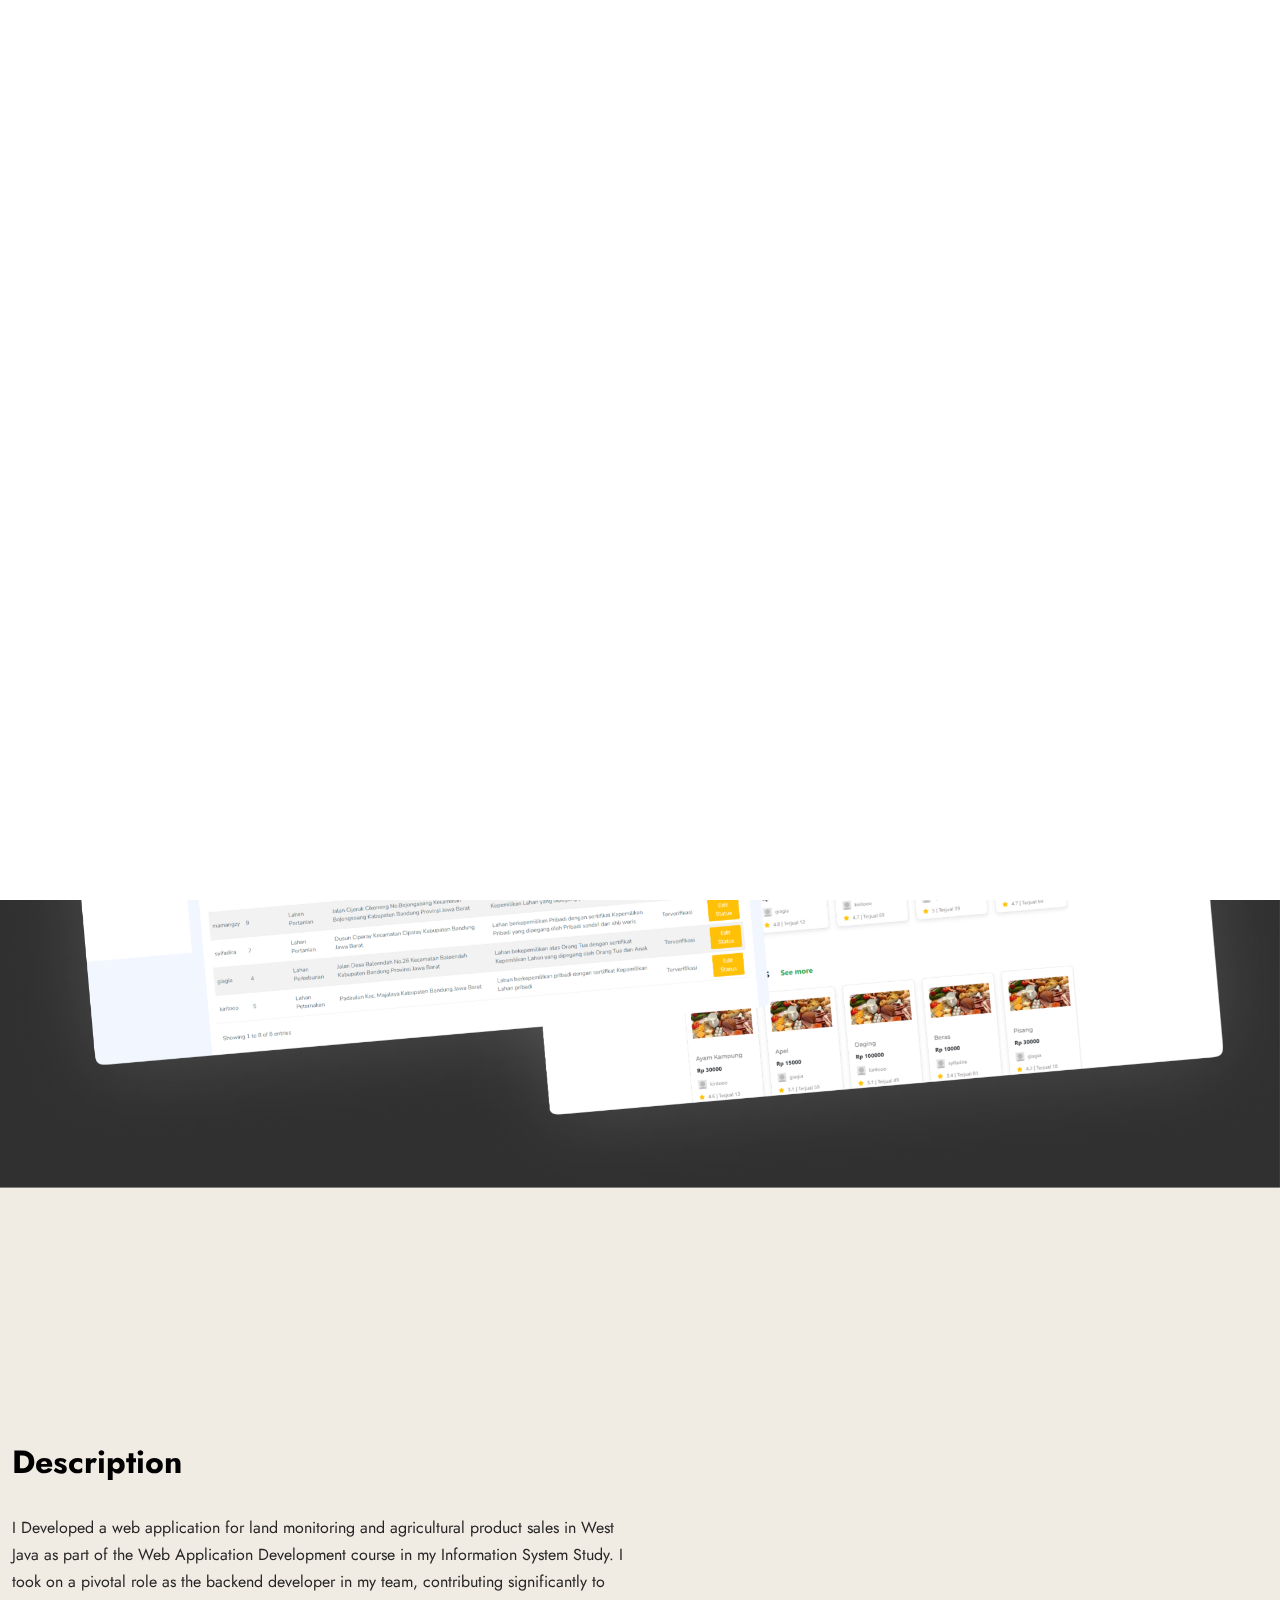
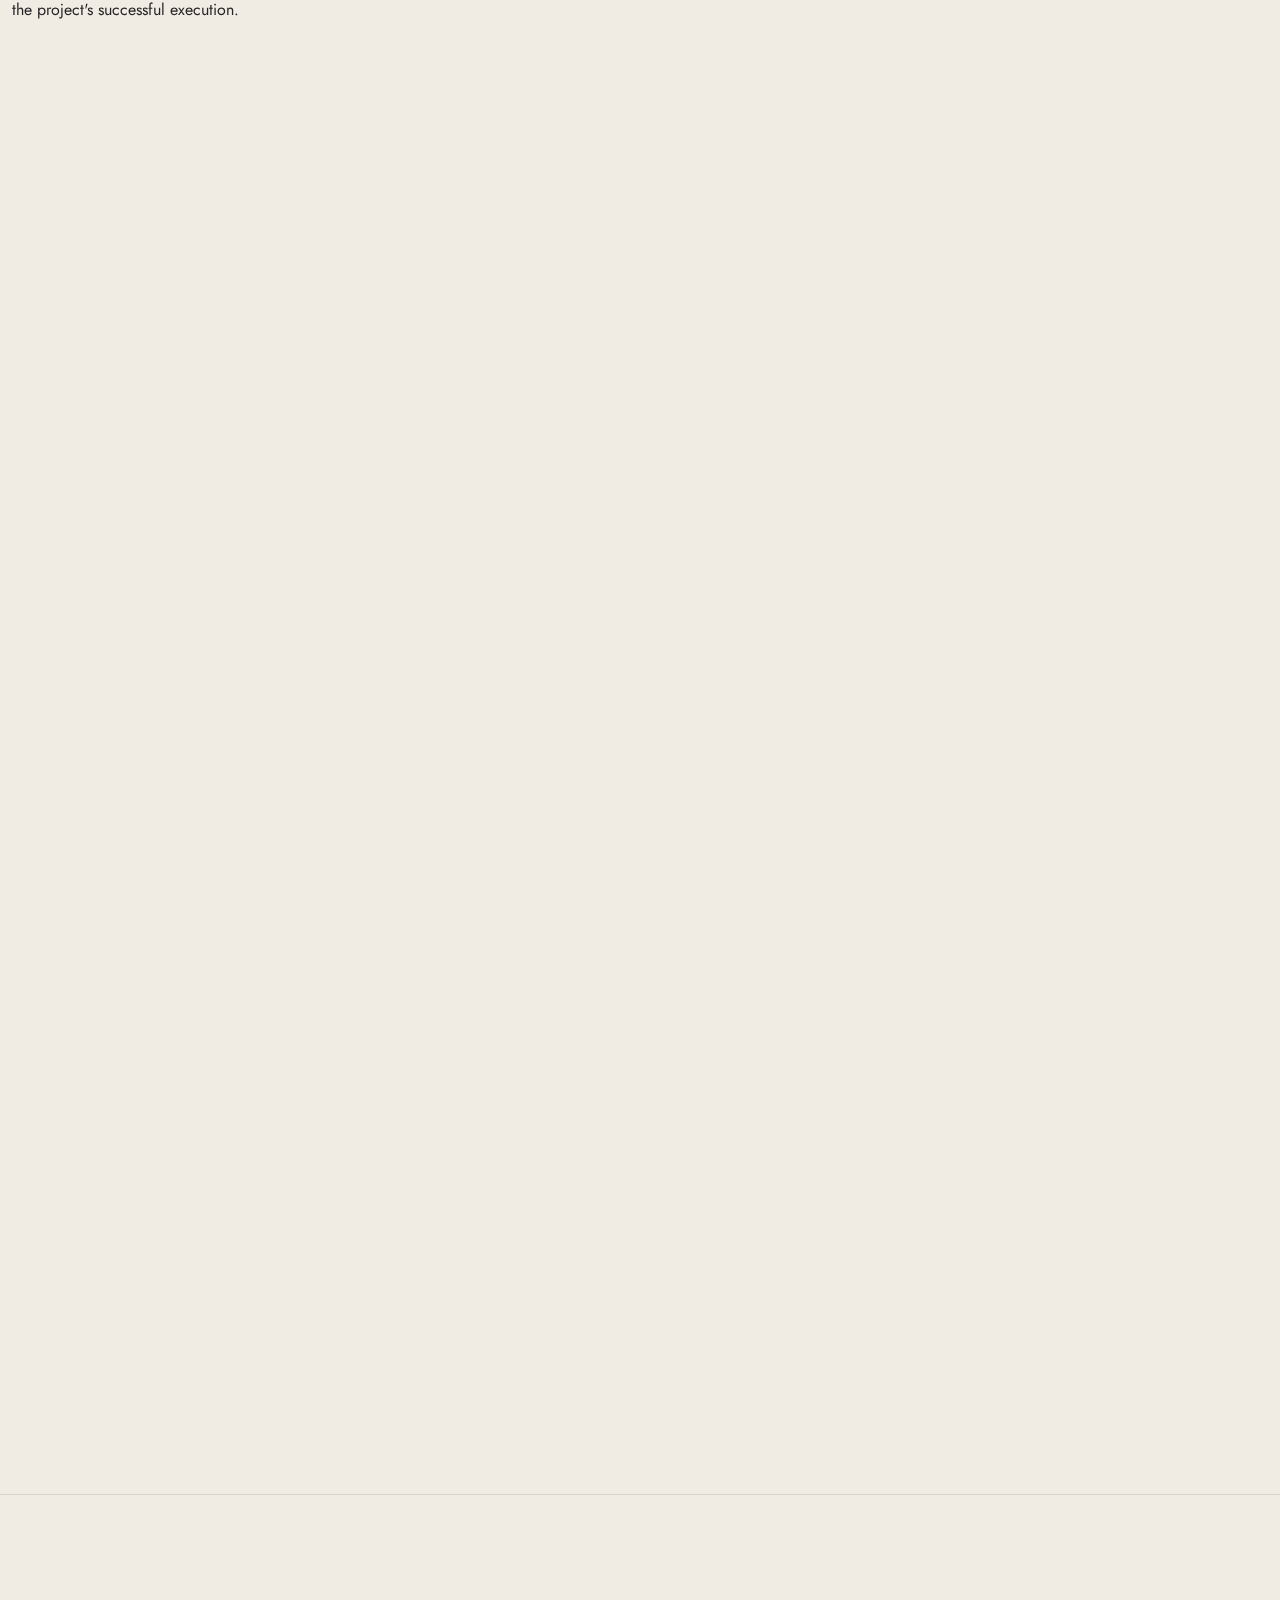
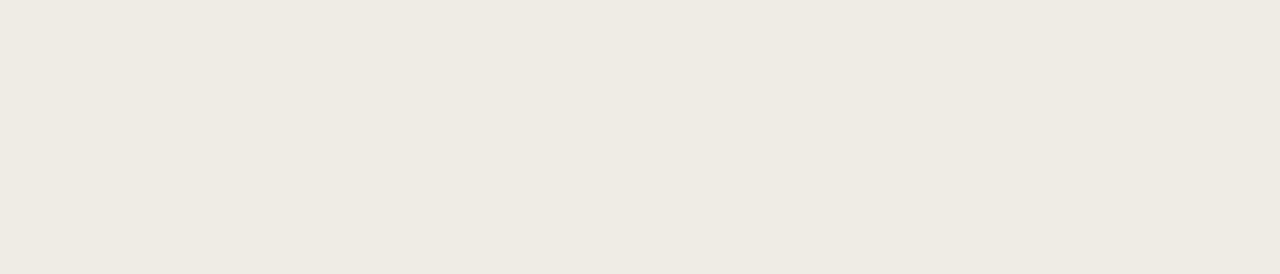
<file: egrownomy.html>
<!doctype html>
<html lang="en-US">
<head>

  <title>E-Grownomy</title>
  <meta http-equiv="Content-Type" content="text/html; charset=utf-8">
  <meta http-equiv="X-UA-Compatible" content="IE=edge">
  <meta name="viewport" content="width=device-width, initial-scale=1">
  <meta name="HandheldFriendly" content="true">
  <meta name="author" content="bslthemes" >

  <!-- Fonts -->
  <link rel="stylesheet" href="https://fonts.googleapis.com/css?family=Jost%3A0%2C100%3B0%2C200%3B0%2C300%3B0%2C400%3B0%2C500%3B0%2C600%3B0%2C700%3B0%2C800%3B0%2C900%3B1%2C100%3B1%2C200%3B1%2C300%3B1%2C400%3B1%2C500%3B1%2C600%3B1%2C700%3B1%2C800%3B1%2C900%7CCaveat%3A400%3B500%3B600%3B700&#038;display=swap" type="text/css" media="all" >
  <link rel="stylesheet" href="https://fonts.googleapis.com/css?family=Roboto%3A100%2C100italic%2C200%2C200italic%2C300%2C300italic%2C400%2C400italic%2C500%2C500italic%2C600%2C600italic%2C700%2C700italic%2C800%2C800italic%2C900%2C900italic%7CRoboto+Slab%3A100%2C100italic%2C200%2C200italic%2C300%2C300italic%2C400%2C400italic%2C500%2C500italic%2C600%2C600italic%2C700%2C700italic%2C800%2C800italic%2C900%2C900italic&#038;display=auto" type="text/css" media="all" >

  <!-- CSS STYLES -->
  <link rel="stylesheet" href="assets/css/vendors/bootstrap.css" type="text/css" media="all" >
  <link rel="stylesheet" href="assets/fonts/font-awesome/css/font-awesome.css" type="text/css" media="all" >
  <link rel="stylesheet" href="assets/css/vendors/magnific-popup.css" type="text/css" media="all" >
  <link rel="stylesheet" href="assets/css/vendors/splitting.css" type="text/css" media="all" >
  <link rel="stylesheet" href="assets/css/vendors/swiper.css" type="text/css" media="all" >
  <link rel="stylesheet" href="assets/css/vendors/animate.css" type="text/css" media="all" >
  <link rel="stylesheet" href="assets/css/style.css" type="text/css" media="all" >
  <link rel="stylesheet" href="assets/css/dark.css" type="text/css" media="all" >

  <!-- Favicon -->
	<link rel="shortcut icon" href="favicon.png" type="image/x-icon">
	<link rel="icon" href="favicon.png" type="image/x-icon">

</head>

<body class="portfolio-template light-skin">
	<div class="container-page">

		<!-- Preloader -->
		<div class="preloader">
			<div class="centrize full-width">
				<div class="vertical-center">
					<div class="spinner-logo">
						<img src="assets/images/logo2.png" alt="Luique - Personal Portfolio HTML Template" >
						<div class="spinner-dot"></div>
						<div class="spinner spinner-line"></div>
					</div>
				</div>
			</div>
		</div>

		<!-- Header -->
		<header class="header">
			<div class="header__builder">
        <div class="row">
          <div class="col-xs-4 col-sm-4 col-md-4 col-lg-4">

            <!-- logo -->
            <div class="logo">
              <a href="index.html">
                <img width="228" height="38" src="assets/images/logo2.png" alt="" >
              </a>
            </div>

          </div>
          <div class="col-xs-8 col-sm-8 col-md-8 col-lg-8 align-right">

						<!-- switcher btn -->
						<a href="#" class="switcher-btn">
							<span class="sw-before">
								<svg xmlns="http://www.w3.org/2000/svg" width="23" height="23" viewBox="0 0 23 23">
									<path id="Dark_Theme" data-name="Dark Theme" fill="#000" d="M1759.46,111.076a0.819,0.819,0,0,0-.68.147,8.553,8.553,0,0,1-2.62,1.537,8.167,8.167,0,0,1-2.96.531,8.655,8.655,0,0,1-8.65-8.682,9.247,9.247,0,0,1,.47-2.864,8.038,8.038,0,0,1,1.42-2.54,0.764,0.764,0,0,0-.12-1.063,0.813,0.813,0,0,0-.68-0.148,11.856,11.856,0,0,0-6.23,4.193,11.724,11.724,0,0,0,1,15.387,11.63,11.63,0,0,0,19.55-5.553A0.707,0.707,0,0,0,1759.46,111.076Zm-4.5,6.172a10.137,10.137,0,0,1-14.29-14.145,10.245,10.245,0,0,1,3.38-2.836c-0.14.327-.29,0.651-0.41,1.006a9.908,9.908,0,0,0-.56,3.365,10.162,10.162,0,0,0,10.15,10.189,9.776,9.776,0,0,0,3.49-.62,11.659,11.659,0,0,0,1.12-.473A10.858,10.858,0,0,1,1754.96,117.248Z" transform="translate(-1737 -98)" />
								</svg>
							</span>
							<span class="sw-after">
								<svg xmlns="http://www.w3.org/2000/svg" width="22.22" height="22.313" viewBox="0 0 22.22 22.313">
									<path id="Light_Theme" data-name="Light Theme" fill="#fff" d="M1752.49,105.511a5.589,5.589,0,0,0-3.94-1.655,5.466,5.466,0,0,0-3.94,1.655,5.61,5.61,0,0,0,3.94,9.566,5.473,5.473,0,0,0,3.94-1.653,5.643,5.643,0,0,0,1.65-3.957A5.516,5.516,0,0,0,1752.49,105.511Zm-1.06,6.85a4.1,4.1,0,0,1-5.76,0,4.164,4.164,0,0,1,0-5.788A4.083,4.083,0,0,1,1751.43,112.361Zm7.47-3.662h-2.27a0.768,0.768,0,0,0,0,1.536h2.27A0.768,0.768,0,0,0,1758.9,108.7Zm-10.35,8.12a0.777,0.777,0,0,0-.76.769v2.274a0.777,0.777,0,0,0,.76.767,0.786,0.786,0,0,0,.77-0.767v-2.274A0.786,0.786,0,0,0,1748.55,116.819Zm7.85-.531-1.62-1.624a0.745,0.745,0,0,0-1.06,0,0.758,0.758,0,0,0,0,1.063l1.62,1.625a0.747,0.747,0,0,0,1.06,0A0.759,0.759,0,0,0,1756.4,116.288ZM1748.55,98.3a0.777,0.777,0,0,0-.76.768v2.273a0.778,0.778,0,0,0,.76.768,0.787,0.787,0,0,0,.77-0.768V99.073A0.786,0.786,0,0,0,1748.55,98.3Zm7.88,3.278a0.744,0.744,0,0,0-1.06,0l-1.62,1.624a0.758,0.758,0,0,0,0,1.063,0.745,0.745,0,0,0,1.06,0l1.62-1.624A0.758,0.758,0,0,0,1756.43,101.583Zm-15.96,7.116h-2.26a0.78,0.78,0,0,0-.77.768,0.76,0.76,0,0,0,.77.768h2.26A0.768,0.768,0,0,0,1740.47,108.7Zm2.88,5.965a0.745,0.745,0,0,0-1.06,0l-1.62,1.624a0.759,0.759,0,0,0,0,1.064,0.747,0.747,0,0,0,1.06,0l1.62-1.625A0.758,0.758,0,0,0,1743.35,114.664Zm0-11.457-1.62-1.624a0.744,0.744,0,0,0-1.06,0,0.758,0.758,0,0,0,0,1.063l1.62,1.624a0.745,0.745,0,0,0,1.06,0A0.758,0.758,0,0,0,1743.35,103.207Z" transform="translate(-1737.44 -98.313)" />
								</svg>
							</span>
						</a>

						<!-- menu btn -->
						<a href="#" class="menu-btn">
							<span></span>
							<span></span>
						</a>

						<!-- Menu Full Overlay -->
						<div class="menu-full-overlay">
							<div class="menu-full-container">
								<div class="container">
									<div class="row">
										<div class="col-xs-12 col-sm-12 col-md-12 col-lg-12">

											<!-- menu full -->
											<div class="menu-full">
												<ul class="menu-full">
													<li class="menu-item">
														<a class="splitting-text-anim-2" data-splitting="chars" href="index.html">Home</a>
													</li>
													<li class="menu-item">
														<a class="splitting-text-anim-2" data-splitting="chars" href="index.html#skills-section">Skills & Tools</a>
													</li>
													<li class="menu-item">
														<a class="splitting-text-anim-2" data-splitting="chars" href="index.html#works-section">Portfolio</a>
													</li>
													<li class="menu-item">
														<a class="splitting-text-anim-2" data-splitting="chars" href="index.html#resume-section">Resume</a>
													</li>
													<li class="menu-item">
														<a class="splitting-text-anim-2" data-splitting="chars" href="index.html#contact-section">Contact</a>
													</li>
												</ul>
											</div>

											<!-- social -->
											<div class="menu-social-links">
												<a href="https://www.linkedin.com/in/alfasafira" target="blank" class="scrolla-element-anim-1" title="linkedin">
													<i class="fab fa-linkedin"></i>
												</a>
											</div>

											<div class="v-line-block"><span></span></div>

										</div>
									</div>
								</div>
							</div>
							<div class="menu-overlay"></div>
						</div>

          </div>
        </div>
      </div>
    </header>

		<!-- Wrapper -->
		<div class="wrapper">

      <!-- Section Started Heading -->
      <section class="section section-inner started-heading">

        <!-- Heading -->
      	<div class="container">
          <div class="m-titles align-left">
            <h1 class="m-title splitting-text-anim-1 scroll-animate" data-splitting="words" data-animate="active">
              <span>E-Grownomy</span>
            </h1>
            <div class="m-subtitle splitting-text-anim-1 scroll-animate" data-splitting="words" data-animate="active">
              <span>Web Development</span>
            </div>
          </div>
      	</div>

        <!-- Details -->
        <div class="v-line v-line-right v-line-top">
          <div class="container">

            <div class="row">
              <div class="col-xs-12 col-sm-12 col-md-8 col-lg-8">

                <div class="m-details">
                  <div class="details-label">
                    <span>Year:</span>
                    <strong><span>2021</span></strong>
                  </div>
                  <div class="details-label">
                    <span>Technology:</span>
                    <strong><span>Laravel, PHP, MySQL</span></strong>
                  </div>
                  <div class="details-label">
                    <span>Categories:</span>
                    <strong><span>Web Development</span></strong>
                  </div>
                </div>

              </div>
              <div class="col-xs-12 col-sm-12 col-md-4 col-lg-4 align-right">

                <a target="_blank" href="https://github.com/alfasafira/Backup_SI4306_Kelompok-5_E-Grownomy" class="btn scrolla-element-anim-1 scroll-animate" data-animate="active">
                  <span>Live Preview</span>
                </a>

              </div>
            </div>

          </div>
        </div>

      </section>

      <!-- Section - Image -->
			<div class="section section-inner">

        <!-- Image -->
        <div class="m-image-large">
          <div class="image">
            <div class="img js-parallax" style="background-image: url(assets/images/egrownomy-thumb.png);"></div>
          </div>
        </div>

      </div>

      <!-- Section - Description -->
			<section class="section section-inner">
        <div class="container">

          <div class="row">
            <div class="col-xs-12 col-sm-12 col-md-12 col-lg-12">

              <div class="post-content">
                <h4>Description</h4>
              </div>

            </div>
            <div class="col-xs-12 col-sm-6 col-md-6 col-lg-6">

              <div class="post-content">
                <p>I Developed a web application for land monitoring and agricultural product sales in West Java as part of the Web Application Development course in my Information System Study. I took on a pivotal role as the backend developer in my team, contributing significantly to the project's successful execution.</p>
              </div>

            </div>
          </div>

				</div>
      </section>

      <!-- Section - Gallery -->
			<div class="section section-inner">
        <div class="container">

          <!-- Section Gallery -->
      		<div class="m-gallery">
      			<div class="row">

      				<div class="col-xs-12 col-sm-6 col-md-6 col-lg-6">
      					<div class="works-item ">
      						<div class="image scrolla-element-anim-1 scroll-animate" data-animate="active">
      							<div class="img">
      								<a href="assets/images/egrownomy3.png" class="has-popup-image"><img decoding="async" src="assets/images/egrownomy3.png" alt="Item 2" loading="lazy"></a>
      							</div>
      						</div>
      					</div>
      				</div>

              <div class="col-xs-12 col-sm-6 col-md-6 col-lg-6">
      					<div class="works-item ">
      						<div class="image scrolla-element-anim-1 scroll-animate" data-animate="active">
      							<div class="img">
      								<a href="assets/images/egrownomy2.png" class="has-popup-image"><img decoding="async" src="assets/images/egrownomy2.png" alt="Item 2" loading="lazy"></a>
      							</div>
      						</div>
      					</div>
      				</div>
              
              <div class="col-xs-12 col-sm-6 col-md-6 col-lg-6">
      					<div class="works-item ">
      						<div class="image scrolla-element-anim-1 scroll-animate" data-animate="active">
      							<div class="img">
      								<a href="assets/images/egrownomy1.png" class="has-popup-image"><img decoding="async" src="assets/images/egrownomy1.png" alt="Item 2" loading="lazy"></a>
      							</div>
      						</div>
      					</div>
      				</div>

      			</div>
      		</div>

				</div>
      </div>

      <!-- Section - Description -->
			<section class="section section-inner">
        <div class="container">

          <div class="row">
            <div class="col-xs-12 col-sm-12 col-md-12 col-lg-12">

              <div class="post-content">
                <!-- <h4>Conclusion</h4> -->
              </div>

            </div>
            <div class="col-xs-12 col-sm-6 col-md-6 col-lg-6">

              <div class="post-content">
                <!-- <p>The development of this application followed a three-phase iterative incremental SDLC approach to ensure effective development. The application is built on the Laravel framework and has undergone User Acceptance Testing and Load Testing. The features or the functional requirements within the content catalog module are user-centric, derived from a human-centric design process. Some of these features include 'Explore Restaurants,' 'Articles,' 'Dashboard,' and more. </p> -->
              </div>

            </div>
          </div>

				</div>
      </section>

      <!-- Section - Video -->
			<!-- <div class="section section-inner m-video-large">
        <div class="video">
          <div class="img js-parallax" style="background-image: url(assets/images/Nutri-mockup.png)"></div>
          <iframe class="js-video-iframe" data-src="https://www.youtube.com/embed/GCM3GKsVC4w?showinfo=0&amp;rel=0&amp;autoplay=1"></iframe>
        </div>
      </div> -->

      <!-- Section - Navigation -->
			<div class="section section-inner m-page-navigation">
    		<div class="container">
					<div class="h-titles h-navs">
						<a href="routenbus.html">
							<span class="nav-arrow scrolla-element-anim-1 scroll-animate" data-animate="active">
								<span>Next Project</span>
							</span>
							<span class="h-title splitting-text-anim-2 scroll-animate" data-splitting="chars" data-animate="active">
								<span>Route n Bus</span>
							</span>
						</a>
					</div>
    		</div>
      </div>

		</div>

	</div>

	<!-- cursor -->
	<div class="cursor"></div>

  <script src="assets/js/jquery.min.js"></script>
  <script src="assets/js/jquery.validate.min.js"></script>
  <script src="assets/js/bootstrap.js"></script>
  <script src="assets/js/swiper.js"></script>
  <script src="assets/js/splitting.js"></script>
  <script src="assets/js/jarallax.min.js"></script>
  <script src="assets/js/magnific-popup.js"></script>
  <script src="assets/js/imagesloaded.pkgd.js"></script>
  <script src="assets/js/isotope.pkgd.js"></script>
  <script src="assets/js/jquery.scrolla.js"></script>
  <script src="assets/js/skrollr.js"></script>
  <script src="assets/js/jquery.cookie.js"></script>
  <script src="assets/js/typed.js"></script>
  <script src="assets/js/common.js"></script>

</body>
</html>
</file>
<file: assets/css/vendors/splitting.css>
/* Recommended styles for Splitting */
.splitting .word,
.splitting .char {
  display: inline-block;
}

/* Psuedo-element chars */
.splitting .char {
  position: relative;
}

/**
 * Populate the psuedo elements with the character to allow for expanded effects
 * Set to `display: none` by default; just add `display: block` when you want
 * to use the psuedo elements
 */
.splitting .char::before,
.splitting .char::after {
  content: attr(data-char);
  position: absolute;
  top: 0;
  left: 0;
  visibility: hidden;
  transition: inherit;
  user-select: none;
}

/* Expanded CSS Variables */

.splitting {
  /* The center word index */
  --word-center: calc((var(--word-total) - 1) / 2);

  /* The center character index */
  --char-center: calc((var(--char-total) - 1) / 2);

  /* The center character index */
  --line-center: calc((var(--line-total) - 1) / 2);
}

.splitting .word {
  /* Pecent (0-1) of the word's position */
  --word-percent: calc(var(--word-index) / var(--word-total));

  /* Pecent (0-1) of the line's position */
  --line-percent: calc(var(--line-index) / var(--line-total));
}

.splitting .char {
  /* Percent (0-1) of the char's position */
  --char-percent: calc(var(--char-index) / var(--char-total));

  /* Offset from center, positive & negative */
  --char-offset: calc(var(--char-index) - var(--char-center));

  /* Absolute distance from center, only positive */
  --distance: calc(
     (var(--char-offset) * var(--char-offset)) / var(--char-center)
  );

  /* Distance from center where -1 is the far left, 0 is center, 1 is far right */
  --distance-sine: calc(var(--char-offset) / var(--char-center));

  /* Distance from center where 1 is far left/far right, 0 is center */
  --distance-percent: calc((var(--distance) / var(--char-center)));
}

.splitting.cells img { width: 100%; display: block; }

@supports ( display: grid ) {
  .splitting.cells {
    position: relative;
    overflow: hidden;
    background-size: cover;
    visibility: hidden;
  }

  .splitting .cell-grid {
    background: inherit;
    position: absolute;
    top: 0;
    left: 0;
    width: 100%;
    height: 100%;
    display: grid;
    grid-template: repeat( var(--row-total), 1fr ) / repeat( var(--col-total), 1fr );
  }

  .splitting .cell {
    background: inherit;
    position: relative;
    overflow: hidden;
  }

  .splitting .cell-inner {
    background: inherit;
    position: absolute;
    visibility: visible;
    /* Size to fit the whole container size */
    width: calc(100% * var(--col-total));
    height: calc(100% * var(--row-total));
    /* Position properly */
    left: calc(-100% * var(--col-index));
    top: calc(-100% * var(--row-index));
  }

  /* Helper variables for advanced effects */
  .splitting .cell {
    --center-x: calc((var(--col-total) - 1) / 2);
    --center-y: calc((var(--row-total) - 1) / 2);

    /* Offset from center, positive & negative */
    --offset-x: calc(var(--col-index) - var(--center-x));
    --offset-y: calc(var(--row-index) - var(--center-y));

    /* Absolute distance from center, only positive */
    --distance-x: calc( (var(--offset-x) * var(--offset-x)) / var(--center-x) );

    /* Absolute distance from center, only positive */
    --distance-y: calc( (var(--offset-y) * var(--offset-y)) / var(--center-y) );
  }
}
</file>
<file: assets/css/style.css>
/*
Template Name: Luique
Template URI: https://bslthemes.com/
Author: bslthemes
Author URI: https://themeforest.net/user/bslthemes
Description: Luique - Resume & Personal Portfolio HTML5 Template
Version: 1.0
*/

/* TABLE OF CONTENTS
	- Base Styles
	|--Typography
	|--Alignment
	|--Wrapper
	|--Breadcrumbs
	|--Preloader
	|--Cursor
	|--Swiper
	|--Animations
	- Header
	- Footer
	- Sections
	|--Section Started Heading
	|--Section Hero Started
	|--Section Profile
	|--Section Resume
	|--Section Services
	|--Section Works
	|--Section Pricing
	|--Section Testimonials
	|--Section Blog
	|--Section Contacts
	|--Section Project Details
	|--Section Image Large
	|--Section Video Large
	|--Section Navigation
	|--Section Archive
	|--Section Sidebar
	- Responsive
*/


/**
* Base Styles
**/

* {
	outline: none;
	box-sizing: border-box;
	-webkit-box-sizing: border-box;
}

::-webkit-input-placeholder {
	color: rgba(0, 0, 0, 0.5);
}

::-moz-placeholder {
	color: rgba(0, 0, 0, 0.5);
}

:-moz-placeholder {
	color: rgba(0, 0, 0, 0.5);
}

:-ms-input-placeholder {
	color: rgba(0, 0, 0, 0.5);
}

html,
body {
	margin: 0;
	padding: 0;
	height: auto !important;
	font-size: 16px;
	color: #262626;
	font-family: "Jost", sans-serif;
	font-weight: 400;
	line-height: 1.7;
	-webkit-font-smoothing: antialiased;
	-webkit-text-size-adjust: 100%;
}

body {
	background-color: #F0EBE3;
}

body.no-scroll {
	overflow: hidden;
}

a {
	color: #0097B2;
	text-decoration: none;
	cursor: pointer;
	outline: none;
	transition: all 0.7s cubic-bezier(0.3, 0, 0.3, 1);
	-webkit-transition: all 0.7s cubic-bezier(0.3, 0, 0.3, 1);
}

a:link {
	color: #0097B2;
}

a:active {
	color: #0097B2;
}

a:visited {
	color: #0097B2;
}

a:hover {
	text-decoration: underline;
}

a img {
	border: none;
}

img {
	max-width: 100%;
}

input,
textarea,
button {
	font-family: "Jost";
}

label {
	cursor: pointer;
}

iframe {
	max-width: 100%;
}

.comment-form-cookies-consent input {
	margin-right: 10px;
	position: relative;
	top: 7px;
}

.comment-form-cookies-consent label {
	display: inline-block;
	vertical-align: top;
}

.clear {
	clear: both;
}

b, strong {
	font-weight: 700;
}

/* - Typography */

h1,
h2,
h3,
h4,
h5,
h6,
.m-title {
	font-weight: 400;
	font-family: "Jost";
	margin: 0;
	margin-bottom: 15px;
	color: #000;
	font-weight: 700;
	line-height: 1.3;
}

h1 {
	font-size: 44px;
	text-transform: uppercase;
	letter-spacing: 0.05em;
}

h2, .m-title {
	font-size: 41px;
	text-transform: uppercase;
	letter-spacing: 0.05em;
}

h3 {
	font-size: 38px;
}

h4 {
	font-size: 32px;
}

h5,
.lui-title {
	font-size: 24px;
}

h6 {
	font-size: 21px;
}

.post-content h1,
.post-content h2,
.post-content h3,
.post-content h4,
.post-content h5,
.post-content h6 {
	margin: 0;
	margin-bottom: 30px;
}

p {
	padding: 0;
	margin: 30px 0;
}

strong {
	font-weight: 700;
}

a.lnk,
.lnk {
	height: 22px;
	line-height: 22px;
	position: relative;
	display: inline-block;
	vertical-align: top;
	font-size: 16px;
	color: #000;
	font-weight: 700;
	text-decoration: none;
	transition: all 0.7s cubic-bezier(0.3, 0, 0.3, 1);
	-webkit-transition: all 0.7s cubic-bezier(0.3, 0, 0.3, 1);
}

a.lnk:after,
.lnk:after {
	margin-left: 20px;
	content: "\f061";
	position: relative;
	left: 0;
	top: 1px;
	font-family: 'Font Awesome 5 Free';
	font-weight: 900;
	color: #0097B2;
	transition: all 0.3s cubic-bezier(0.3, 0, 0.3, 1);
	-webkit-transition: all 0.3s cubic-bezier(0.3, 0, 0.3, 1);
}

a.lnk:hover:after,
.lnk:hover:after {
	margin-left: 15px;
}

a.btn-lnk,
.btn-lnk {
	padding-left: 70px;
	height: 56px;
	line-height: 56px;
	position: relative;
	display: inline-block;
	vertical-align: top;
	font-size: 13px;
	color: #000;
	font-weight: 700;
	text-transform: uppercase;
	letter-spacing: 0.05em;
	text-decoration: none;
	transition: all 0.7s cubic-bezier(0.3, 0, 0.3, 1);
	-webkit-transition: all 0.7s cubic-bezier(0.3, 0, 0.3, 1);
}

a.btn-lnk:before,
.btn-lnk:before {
	content: '';
	position: absolute;
	left: -1px;
	top: 50%;
	margin-top: -1px;
	height: 2px;
	width: 40px;
	background: #000;
}

a.btn,
.btn,
.elementor a.btn,
.elementor .btn,
button,
input[type="submit"] {
	padding: 0 40px;
	position: relative;
	overflow: hidden;
	display: inline-block;
	vertical-align: top;
	font-size: 13px;
	color: #000;
	font-weight: 700;
	text-transform: uppercase;
	letter-spacing: 0.05em;
	height: 56px;
	line-height: 52px;
	text-align: center;
	text-decoration: none;
	outline: none!important;
	cursor: pointer;
	transition: all 0.7s cubic-bezier(0.3, 0, 0.3, 1);
	-webkit-transition: all 0.7s cubic-bezier(0.3, 0, 0.3, 1);
  border: 2px solid #000;
  background: transparent;
  box-shadow: 5px 5px rgba(0, 0, 0, 0.2);
	border-radius: 56px;
	-webkit-border-radius: 56px;
}

.btn.btn-solid,
.elementor .btn.btn-solid {
	color: #fff;
}

.skill-icon {
	object-fit:contain;
	width: 100px;
	height: 100px;
  }

.btn-solid:after,
.elementor .btn-solid:after {
	content: "\f061";
	position: absolute;
	right: 30px;
	top: 0;
	font-family: 'Font Awesome 5 Free';
	font-weight: 900;
	color: #fff;
	transition: all 0.3s cubic-bezier(0.3, 0, 0.3, 1);
	-webkit-transition: all 0.3s cubic-bezier(0.3, 0, 0.3, 1);
	z-index: 2;
}

.btn-solid:hover:after,
.elementor .btn-solid:hover:after {
	right: 35px;
}

input[type="submit"] {
	color: #FFF;
	background: #0097B2;
	outline: none;
	cursor: pointer;
}

a.btn:before,
.btn:before,
button:before {
	content: '';
	position: absolute;
	left: 50%;
	top: 50%;
	width: 0%;
	height: 0%;
	background: #0097B2;
	transition: all 0.6s cubic-bezier(0.3, 0, 0.3, 1);
	-webkit-transition: all 0.6s cubic-bezier(0.3, 0, 0.3, 1);
	transform: translate(-50%, -50%);
	-webkit-transform: translate(-50%, -50%);
	border-radius: 56px;
	-webkit-border-radius: 56px;
	opacity: 0;
	z-index: -1;
	filter: blur(10px);
}

a.btn:before,
.btn:before,
button:before {
	z-index: 1;
}

.btn span,
button span {
	position: relative;
	z-index: 2;
}

a.btn:hover,
.btn:hover,
button:hover {
	color: #FFF;
}

a.btn:hover:before,
.btn:hover:before,
button:hover:before,
.btn.btn-solid:before,
.elementor .btn.btn-solid:before {
	width: calc(100% - 4px);
	height: calc(100% - 4px);
	opacity: 1;
	filter: blur(0px);
}

input[type="text"],
input[type="email"],
input[type="search"],
input[type="password"],
input[type="tel"],
input[type="address"],
input[type="number"],
textarea {
	position: relative;
	padding: 0 30px;
	display: block;
	width: 100%;
	height: 60px;
	font-family: "Jost";
	font-size: 16px;
	color: #000;
	resize: none;
	outline: 0;
	font-weight: 400;
	background: #fff;
	border: 2px solid #000;
	border-radius: 30px;
	-webkit-border-radius: 30px;
	transition: all 0.7s cubic-bezier(0.3, 0, 0.3, 1);
	-webkit-transition: all 0.7s cubic-bezier(0.3, 0, 0.3, 1);
}

textarea {
	height: 140px;
	padding-top: 20px;
	padding-bottom: 20px;
	resize: none;
}

label,
legend {
	display: block;
	padding-bottom: 20px;
	font-family: "Jost";
	font-size: 20px;
}

fieldset {
	border-width: 0;
	padding: 0;
}

input[type="checkbox"],
input[type="radio"] {
	display: inline;
}

label.error {
	padding-top: 5px;
	font-family: "Jost";
	font-size: 14px;
	color: red;
	display: none;
}

ul {
	list-style: disc;
	margin-top: 30px;
	margin-bottom: 30px;
	padding-left: 0px;
	list-style-position: inside;
}

ol {
	list-style: decimal;
	margin-top: 30px;
	margin-bottom: 30px;
	padding-left: 0px;
	list-style-position: inside;
}

ul ul,
ol ol,
ul ol,
ol ul {
	margin-top: 15px;
	margin-bottom: 15px;
	margin-left: 15px;
}

code {
	padding: 0 4px;
	font-size: 14px;
	font-style: italic;
	text-decoration: none;
	display: inline-block;
	vertical-align: middle;
	overflow: auto;
	max-width: 100%;
	white-space: nowrap;
}

pre {
	margin: 30px 0;
	padding: 0;
	max-width: 100%;
	overflow: auto;
	white-space: pre;
	font-size: 14px;
}

mark,
ins {
	text-decoration: none;
}

dt {
	margin-bottom: 5px;
	font-weight: 700;
}

dd {
	margin-top: 0;
	margin-bottom: 30px;
	margin-left: 30px;
}

.block-quote,
blockquote,
.block-quote,
.wp-block-quote,
.wp-block-quote.is-large,
.wp-block-quote.is-style-large,
.wp-block-pullquote {
	position: relative;
	margin: 50px 0 50px 50px;
	padding: 65px 50px 0 50px!important;
	font-family: "Jost";
	font-size: 22px;
	line-height: 1.3;
	color: #000;
	font-weight: 400;
	border-left: 1px solid #000;
}

.block-quote:before,
blockquote:before,
.block-quote:before,
.wp-block-quote:before,
.wp-block-quote.is-large:before,
.wp-block-quote.is-style-large:before,
.wp-block-pullquote:before {
	content: '';
	position: absolute;
	top: 0;
	left: 50px;
	width: 58px;
	height: 44px;
	background: url(../images/quote.svg) no-repeat;
	background-size: contain;
	filter: invert(1);
}

.block-quote p,
blockquote p,
.block-quote p,
.wp-block-quote p,
.wp-block-quote.is-large p,
.wp-block-quote.is-style-large p,
.wp-block-pullquote p {
	font-size: 22px;
	margin-bottom: 0;
	font-style: normal;
}

@media only screen and (max-width: 576px) {
	.block-quote,
	blockquote,
	.block-quote,
	.wp-block-quote,
	.wp-block-quote.is-large,
	.wp-block-quote.is-style-large,
	.wp-block-pullquote {
		font-size: 20px;
		margin: 20px 0;
	}
	.block-quote p,
	blockquote p,
	.block-quote p,
	.wp-block-quote p,
	.wp-block-quote.is-large p,
	.wp-block-quote.is-style-large p,
	.wp-block-pullquote p {
		font-size: 20px;
	}
	.block-quote p br,
	blockquote p br,
	.block-quote p br,
	.wp-block-quote p br,
	.wp-block-quote.is-large p br,
	.wp-block-quote.is-style-large p br,
	.wp-block-pullquote p br {
		display: none;
	}
}

.block-quote cite,
blockquote cite,
.block-quote cite,
.wp-block-quote cite,
.wp-block-quote.is-large cite,
.wp-block-quote.is-style-large cite,
.wp-block-pullquote cite {
	font-family: "Jost";
	font-size: 16px;
	font-style: normal;
	display: block;
	margin-top: 15px;
	position: relative;
	text-align: left;
	font-weight: 700;
	color: #0097B2;
}

.block-quote cite em,
blockquote cite em,
.block-quote cite em,
.wp-block-quote cite em,
.wp-block-quote.is-large cite em,
.wp-block-quote.is-style-large cite em,
.wp-block-pullquote cite {
	font-style: normal;
}

.block-quote.has-background blockquote,
.wp-block-quote.has-background blockquote,
.wp-block-quote.is-large.has-background blockquote,
.wp-block-quote.is-style-large.has-background blockquote,
.wp-block-pullquote.has-background blockquote,
blockquote.has-background blockquote {
	padding: 20px 0;
}

.block-quote.has-background:before,
.wp-block-quote.has-background:before,
.wp-block-quote.is-large.has-background:before,
.wp-block-quote.is-style-large.has-background:before,
.wp-block-pullquote.has-background:before,
blockquote.has-background:before {
	left: 10px;
	top: 10px;
}

.block-quote.has-text-align-right::before,
.wp-block-quote.has-text-align-right::before,
.wp-block-pullquote.has-text-align-right::before,
blockquote.has-text-align-right::before {
	left: auto;
	right: 50px;
}

.block-quote.has-text-align-right cite,
.wp-block-quote.has-text-align-right cite,
.wp-block-quote.is-large.has-text-align-right cite,
.wp-block-quote.is-style-large.has-text-align-right cite,
.wp-block-pullquote.has-text-align-right cite,
blockquote.has-text-align-right cite {
	text-align: right;
}

.block-quote cite br,
.wp-block-quote cite br,
.wp-block-quote.is-large cite br,
.wp-block-quote.is-style-large cite br,
.wp-block-pullquote cite br,
blockquote cite br {
	display: none;
}

.wp-block-pullquote {
	padding: 50px!important;
	text-align: left;
}

.wp-block-pullquote blockquote {
	margin-top: 0;
	margin-bottom: 0;
	margin-left: 0;
	padding-top: 0!important;
	padding-left: 0!important;
	padding-bottom: 0;
	border: none;
}

.wp-block-pullquote blockquote:before {
	display: none;
}

.wp-block-cover-image .wp-block-subhead:not(.has-text-color),
.wp-block-cover-image h1:not(.has-text-color),
.wp-block-cover-image h2:not(.has-text-color),
.wp-block-cover-image h3:not(.has-text-color),
.wp-block-cover-image h4:not(.has-text-color),
.wp-block-cover-image h5:not(.has-text-color),
.wp-block-cover-image h6:not(.has-text-color),
.wp-block-cover-image p:not(.has-text-color),
.wp-block-cover .wp-block-subhead:not(.has-text-color),
.wp-block-cover h1:not(.has-text-color),
.wp-block-cover h2:not(.has-text-color),
.wp-block-cover h3:not(.has-text-color),
.wp-block-cover h4:not(.has-text-color),
.wp-block-cover h5:not(.has-text-color),
.wp-block-cover h6:not(.has-text-color),
.wp-block-cover p:not(.has-text-color) {
	color: #fff;
}

.bypostauthor {
	border-top: none;
}

.wp-block-table {
	margin: 30px 0;
}

.wp-block-table table {
	margin: 0!important;
}

.wp-block-calendar a {
	text-decoration: none;
	color: #0097B2;
}

.wp-block-column p:first-child,
.wp-block-column ul:first-child,
.wp-block-column ol:first-child,
.wp-block-column blockquote:first-child {
	margin-top: 0;
}

.wp-block-column p:last-child,
.wp-block-column ul:last-child,
.wp-block-column ol:last-child,
.wp-block-column blockquote:last-child {
	margin-bottom: 0;
}

.wp-block-columns {
	margin-bottom: 1.2rem;
}

.post-content .has-medium-font-size {
	line-height: 1.6;
}

.post-content .has-large-font-size {
	line-height: 1.4;
}

input[type=checkbox],
input[type=radio] {
	display: inline-block;
	vertical-align: top;
}

.blocks-gallery-caption {
	margin-bottom: 2rem;
}

.wp-caption-text,
.wp-block-image figcaption,
.wp-block-video figcaption,
.wp-block-embed figcaption {
	padding: 10px;
}

select,
.custom-select {
	background-color: transparent;
	border: 1px solid #999;
	border-radius: 6px;
	-webkit-box-shadow: none;
	box-shadow: none;
	color: #000;
	line-height: 1;
	height: 48px;
	padding: 0 20px;
	position: relative;
	width: 100%;
	-webkit-appearance: none;
	-moz-appearance: none;
	appearance: none;
	font-size: 16px;
}

select,
.custom-select {
	background: url(../images/caret-down.svg) no-repeat right 20px center/12px 12px;
}

.wp-caption-text,
.wp-block-image figcaption,
.wp-block-video figcaption,
.wp-block-embed figcaption {
	max-width: 100%;
	margin: 0;
	padding: 10px 10px 0 10px;
	text-align: center;
	font-size: 14px;
	font-style: italic;
	opacity: 0.75;
}

.wp-block-button {
	margin-bottom: 30px;
}

.post-content .gallery {
	margin: 0 -15px;
	font-size: 0;
}

.post-content .gallery .gallery-item {
	padding: 15px;
	display: inline-block;
	vertical-align: top;
	width: 33.333%;
	text-align: center;
}

.post-content .gallery.gallery-columns-1 .gallery-item {
	width: 100%;
}

.post-content .gallery.gallery-columns-2 .gallery-item {
	width: 50%;
}

.post-content .gallery.gallery-columns-3 .gallery-item {
	width: 33.333%;
}

.post-content .gallery.gallery-columns-4 .gallery-item {
	width: 25%;
}

.post-content .gallery.gallery-columns-5 .gallery-item {
	width: 20%;
}

.gallery-item .wp-caption-text.gallery-caption {
	padding-top: 10px;
	font-size: 0.875rem;
}

hr {
	border-top: 1px solid #8d99a7;
}

.wp-block-button {
	margin-bottom: 1.2rem;
	line-height: normal;
}

.wp-block-button__link {
	-webkit-box-shadow: none;
	box-shadow: none;
	display: inline-block;
	margin: 0;
	text-align: center;
	text-decoration: none;
	overflow-wrap: break-word;
	background-color: #0097B2;
	border: 1px solid #0097B2;
	border-radius: 28px;
	color: #fff;
	cursor: pointer;
	font-size: .87rem;
	font-weight: 600;
	letter-spacing: .1rem;
	line-height: 1.6;
	overflow: hidden;
	padding: .8rem 2rem;
	position: relative;
	text-transform: uppercase;
	z-index: 1;
}

.is-style-squared .wp-block-button__link {
	border-radius: 0;
}

.is-style-outline .wp-block-button__link {
	background-color: transparent;
	color: #0097B2;
	border: 1px solid #0097B2;
}

.post-content .wp-block-archives {
	margin: 2rem 0;
}

.wp-block-latest-posts.wp-block-latest-posts__list {
	padding-left: 0;
}

.wp-block-search {
	margin-bottom: 1.9rem;
	position: relative;
	max-width: 300px;
}


/* - Alignment */

.align-center {
	text-align: center !important;
}

.align-right {
	text-align: right !important;
}

.align-left {
	text-align: left !important;
}

.pull-right {
	float: right !important;
}

.pull-left {
	float: left !important;
}

.pull-none {
	float: none !important;
}

.alignright {
	margin-left: 30px!important;
	margin-bottom: 30px!important;
	float: right;
	max-width: 50%;
}

.alignleft {
	margin-right: 30px!important;
	margin-bottom: 30px!important;
	float: left;
	max-width: 50%;
}

.aligncenter {
	margin-left: auto!important;
	margin-right: auto!important;
	display: block;
}

.full-width {
	max-width: 100%;
	width: 100%;
}

.full-max-width {
	max-width: 100%;
	width: auto;
}

.centrize {
	display: table;
	table-layout: fixed;
	height: 100%;
	position: relative;
	top: 0;
	left: 0;
	z-index: 2;
}

.vertical-center {
	display: table-cell;
	vertical-align: middle;
}

.text-uppercase {
	text-transform: uppercase !important;
}

.text-lowercase {
	text-transform: lowercase !important;
}

.text-capitalize {
	text-transform: capitalize !important;
}

.text-regular {
	font-weight: 400 !important;
}

.text-bold {
	font-weight: 700 !important;
}

.text-italic {
	font-style: italic !important;
}

.alert-success {
	color: green;
	font-size: 18px;
}


/* - Wrapper */

.container-page {
	position: relative;
	overflow: hidden;
	min-height: 50vh;
}

.wrapper, .container {
	position: relative;
}

.container {
	max-width: 1300px;
}

.lui-section {
	padding-bottom: 220px;
}

.disabled {
	display: none;
}

.v-line-block {
	position: absolute;
	left: -100px;
	top: -70px;
	bottom: -30px;
	width: 2px;
	background: #000;
	z-index: 3;
	pointer-events: none;
}

.v-line-left .v-line-block {
	left: -100px;
	right: auto;
}

.v-line-right .v-line-block {
	left: auto;
	right: -100px;
}

.hero-started .v-line-block {
	bottom: -70px;
}

.v-line-block span {
	position: absolute;
	bottom: -188px;
	left: -168px;
	width: 226px;
	height: 226px;
	background-image: url(../images/pat-1.png);
	background-repeat: no-repeat;
	background-size: contain;
	display: block;
}

.v-line-right .v-line-block span {
	left: auto;
	right: -168px;
}

.v-line-block:before {
	content: '';
	position: absolute;
	left: -15px;
	top: -15px;
	width: 30px;
	height: 30px;
	background: #fff;
	border: 2px solid #000;
	border-radius: 30px;
	box-shadow: 5px 5px rgb(0 0 0 / 20%);
	z-index: 1;
}

.v-line-block:after {
	content: '';
	position: absolute;
	left: -15px;
	bottom: -15px;
	width: 30px;
	height: 30px;
	background: #fff;
	border: 2px solid #000;
	border-radius: 30px;
	box-shadow: 5px 5px rgb(0 0 0 / 20%);
	z-index: 1;
}

.v-line-top .v-line-block span {
	bottom: auto;
	top: -188px;
}

.portfolio-template .wrapper .v-line-block {
	top: 0;
	bottom: -600px;
}


/* - Breadcrumbs */

.breadcrumbs {
	position: relative;
	margin-top: 0;
	margin-bottom: 40px;
	font-size: 0;
	float: left;
	z-index: 2;
}

.breadcrumbs a,
.breadcrumbs span {
	position: relative;
	display: inline-block;
	vertical-align: top;
	font-size: 16px;
	line-height: 19px;
	color: #222;
	text-decoration: none;
}

.breadcrumbs a {
	color: #1979D5;
	text-decoration: none;
}

.breadcrumbs a:hover {
	text-decoration: underline;
}


/* - Preloader */

.preloader {
	position: fixed;
	top: 0;
	left: 0;
	width: 100%;
	height: 0%;
	text-align: center;
	z-index: 1000;
}

.preloader .centrize {
	height: 100vh;
}

.preloader:before {
	content: '';
	position: absolute;
	left: -10vw;
	top: -20vh;
	width: 120vw;
	height: 120vh;
	background: #fff;
}

.preloader .spinner {
	display: inline-block;
	width: 15px;
	height: 15px;
	background: #0097B2;
	border-radius: 15px;
	-webkit-animation: spinner 0.75s cubic-bezier(0.17, 0.37, 0.43, 0.67) infinite;
	animation: spinner 0.75s cubic-bezier(0.17, 0.37, 0.43, 0.67) infinite;
}

.preloader .spinner-logo {
	position: relative;
	margin: 0 auto;
	width: 114px;
	font-size: 0;
}

.preloader .spinner-logo img {
	margin-bottom: 30px;
	max-width: 100%;
}

.preloader .spinner.spinner-line {
	position: absolute;
	left: 0;
	bottom: 0;
	width: 100%;
	height: 2px;
	background: #0097B2;
	border-radius: 0;
	-webkit-animation: spinnerline 1s cubic-bezier(0.17, 0.37, 0.43, 0.67) infinite;
	animation: spinnerline 1s cubic-bezier(0.17, 0.37, 0.43, 0.67) infinite;
}

.preloader .spinner-dot {
	position: absolute;
	left: 0;
	bottom: 0;
	width: 100%;
	height: 2px;
	background: rgba(255,255,255,0.2);
	border-radius: 0;
}

.preloader.loaded:before {
	-webkit-animation: preloader 0.75s cubic-bezier(0.3, 0, 0.3, 1) forwards;
	animation: preloader 0.75s cubic-bezier(0.3, 0, 0.3, 1) forwards;
}

@-webkit-keyframes preloader {
	0% {
		-webkit-transform: translate3d(0, 0, 0) skew(-10deg, -10deg);
		transform: translate3d(0, 0, 0) skew(-10deg, -10deg);
	}
	100% {
		-webkit-transform: translate3d(0, -100%, 0) skew(0deg);
		transform: translate3d(0, -100%, 0) skew(0deg);
	}
}

@-webkit-keyframes spinner {
	0% {
		width: 15px;
	}
	50% {
		width: 50px;
	}
	100% {
		width: 15px;
	}
}

@keyframes spinner {
	0% {
		width: 15px;
	}
	50% {
		width: 50px;
	}
	100% {
		width: 15px;
	}
}

@-webkit-keyframes spinnerline {
	0% {
		width: 0;
		left: 0;
		right: auto;
	}
	50% {
		width: 100%;
		left: 0;
		right: auto;
	}
	51% {
		width: 100%;
		left: auto;
		right: 0;
	}
	100% {
		width: 0;
		left: auto;
		right: 0;
	}
}

@keyframes spinnerline {
	0% {
		width: 0;
		left: 0;
		right: auto;
	}
	50% {
		width: 100%;
		left: 0;
		right: auto;
	}
	51% {
		width: 100%;
		left: auto;
		right: 0;
	}
	100% {
		width: 0;
		left: auto;
		right: 0;
	}
}


/* - Cursor */

.cursor {
	position: fixed;
	top: 0;
	left: 0;
	width: 30px;
	height: 30px;
	opacity: 1;
	background: rgba(0, 0, 0, 0.2);
	border: 1px solid transparent;
	-o-transition: width 0.3s cubic-bezier(0.3, 0, 0.3, 1), height 0.3s cubic-bezier(0.3, 0, 0.3, 1), background 0.3s cubic-bezier(0.3, 0, 0.3, 1), margin 0.3s cubic-bezier(0.3, 0, 0.3, 1), opacity 0.7s cubic-bezier(0.3, 0, 0.3, 1);
	transition: width 0.3s cubic-bezier(0.3, 0, 0.3, 1), height 0.3s cubic-bezier(0.3, 0, 0.3, 1), background 0.3s cubic-bezier(0.3, 0, 0.3, 1), margin 0.3s cubic-bezier(0.3, 0, 0.3, 1), opacity 0.7s cubic-bezier(0.3, 0, 0.3, 1);
	-webkit-transition: width 0.3s cubic-bezier(0.3, 0, 0.3, 1), height 0.3s cubic-bezier(0.3, 0, 0.3, 1), background 0.3s cubic-bezier(0.3, 0, 0.3, 1), margin 0.3s cubic-bezier(0.3, 0, 0.3, 1), opacity 0.7s cubic-bezier(0.3, 0, 0.3, 1);
	z-index: 999;
	pointer-events: none;
	border-radius: 100%;
	-moz-border-radius: 100%;
	-webkit-border-radius: 100%;
	-khtml-border-radius: 100%;
}

.cursor.cursor-zoom {
	margin-top: -25px;
	margin-left: -25px;
	width: 80px;
	height: 80px;
	background: rgba(0, 0, 0, 0);
	border-color: rgba(0, 0, 0, 0.5);
}


/* - Swiper */

.swiper-container {
	width: 100%;
	height: 100%;
}

.swiper-slide {
	display: -webkit-box;
	display: -ms-flexbox;
	display: flex;
	-webkit-box-pack: center;
	-ms-flex-pack: center;
	justify-content: center;
	-webkit-box-align: center;
	-ms-flex-align: center;
	align-items: center;
}

.swiper-container .swiper-pagination.swiper-pagination-bullets,
.swiper-container .swiper-container-horizontal>.swiper-pagination-bullets {
	position: relative;
	display: inline-block;
	width: auto;
}

.swiper-pagination.swiper-pagination-bullets:before {
	position: absolute;
	left: 0;
	top: 50%;
	content: '';
	width: 100%;
	height: 2px;
	background: #000;
	display: block;
}

.swiper-pagination.swiper-pagination-bullets .swiper-pagination-bullet {
	width: 8px;
	height: 8px;
	position: relative;
	top: 0;
	display: inline-block;
	border-radius: 50%;
	background: #fff;
	opacity: 1!important;
	position: relative;
	border: 2px solid #000;
	transition: all 0.3s cubic-bezier(0.3, 0, 0.3, 1);
	-webkit-transition: all 0.3s cubic-bezier(0.3, 0, 0.3, 1);
}

.swiper-pagination.swiper-pagination-bullets .swiper-pagination-bullet {
	margin: 0 10px;
}

.swiper-pagination.swiper-pagination-bullets .swiper-pagination-bullet:first-child {
	margin-left: 0;
}

.swiper-pagination.swiper-pagination-bullets .swiper-pagination-bullet:last-child {
	margin-right: 0;
}

.swiper-pagination.swiper-pagination-bullets .swiper-pagination-bullet.swiper-pagination-bullet-active {
	width: 13px;
	height: 13px;
	top: 2px;
	background: #0097B2;
}

.swiper-button-prev.swiper-button-disabled,
.swiper-button-next.swiper-button-disabled {
	pointer-events: none !important;
}


/* - Animations */

.splitting-text-anim-1 .char,
.splitting-text-anim-1 .word,
.splitting-text-anim-1 .line,
.splitting-text-anim-2 .char,
.splitting-text-anim-2 .word,
.splitting-text-anim-2 .line {
	-webkit-transition: opacity 0.3s linear, color 0.3s linear, -webkit-transform 0.3s cubic-bezier(0.3, 0, 0.3, 1);
	transition: opacity 0.3s linear, color 0.3s linear, -webkit-transform 0.3s cubic-bezier(0.3, 0, 0.3, 1);
	-o-transition: transform 0.3s cubic-bezier(0.3, 0, 0.3, 1), opacity 0.3s linear, color 0.3s linear;
	transition: transform 0.3s cubic-bezier(0.3, 0, 0.3, 1), opacity 0.3s linear, color 0.3s linear;
	transition: transform 0.3s cubic-bezier(0.3, 0, 0.3, 1), opacity 0.3s linear, color 0.3s linear, -webkit-transform 0.3s cubic-bezier(0.3, 0, 0.3, 1);
	-webkit-transform: translate(0, 5px);
	-ms-transform: translate(0, 5px);
	transform: translate(0, 5px);
	opacity: 0;
}

.splitting-text-anim-1.animate__active .char,
.splitting-text-anim-1.animate__active .word,
.splitting-text-anim-1.animate__active .line,
.splitting-text-anim-2.animate__active .char,
.splitting-text-anim-2.animate__active .word,
.splitting-text-anim-2.animate__active .line {
	-webkit-transform: translate(0, 0);
	-ms-transform: translate(0, 0);
	transform: translate(0, 0);
	opacity: 1;
}

.splitting-text-anim-1 .char {
	-webkit-transition-delay: calc(50ms * var(--char-index));
	-o-transition-delay: calc(50ms * var(--char-index));
	transition-delay: calc(50ms * var(--char-index));
}

.splitting-text-anim-1 .word {
	-webkit-transition-delay: calc(50ms * var(--word-index));
	-o-transition-delay: calc(50ms * var(--word-index));
	transition-delay: calc(50ms * var(--word-index));
}

.splitting-text-anim-1 .line {
	-webkit-transition-delay: calc(50ms * var(--line-index));
	-o-transition-delay: calc(50ms * var(--line-index));
	transition-delay: calc(50ms * var(--line-index));
}

.splitting-text-anim-2 .char {
	-webkit-transition-delay: calc(25ms * var(--char-index));
	-o-transition-delay: calc(25ms * var(--char-index));
	transition-delay: calc(25ms * var(--char-index));
}

.splitting-text-anim-2 .word {
	-webkit-transition-delay: calc(25ms * var(--word-index));
	-o-transition-delay: calc(25ms * var(--word-index));
	transition-delay: calc(25ms * var(--word-index));
}

.splitting-text-anim-2 .line {
	-webkit-transition-delay: calc(25ms * var(--line-index));
	-o-transition-delay: calc(25ms * var(--line-index));
	transition-delay: calc(25ms * var(--line-index));
}

.scrolla-element-anim-1 {
	-webkit-transition: opacity 0.4s linear, color 0.3s linear, -webkit-transform 0.7s cubic-bezier(0.3, 0, 0.3, 1);
	transition: opacity 0.4s linear, color 0.3s linear, -webkit-transform 0.7s cubic-bezier(0.3, 0, 0.3, 1);
	-o-transition: transform 0.7s cubic-bezier(0.3, 0, 0.3, 1), opacity 0.4s linear, color 0.3s linear;
	transition: transform 0.7s cubic-bezier(0.3, 0, 0.3, 1), opacity 0.4s linear, color 0.3s linear;
	transition: transform 0.7s cubic-bezier(0.3, 0, 0.3, 1), opacity 0.4s linear, color 0.3s linear, -webkit-transform 0.7s cubic-bezier(0.3, 0, 0.3, 1);
	-webkit-transform: translate(0, 10px);
	-ms-transform: translate(0, 10px);
	transform: translate(0, 10px);
	opacity: 0;
	-webkit-transition-delay: 150ms;
	-o-transition-delay: 150ms;
	transition-delay: 150ms;
}

.scrolla-element-anim-1.animate__active, .animate-active .scrolla-element-anim-1 {
	-webkit-transform: translate(0, 0);
	-ms-transform: translate(0, 0);
	transform: translate(0, 0);
	opacity: 1;
}

.animate-active .splitting-text-anim-1 .char,
.animate-active .splitting-text-anim-1 .word,
.animate-active .splitting-text-anim-1 .line,
.animate-active .splitting-text-anim-2 .char,
.animate-active .splitting-text-anim-2 .word,
.animate-active .splitting-text-anim-2 .line {
	-webkit-transform: translate(0, 0) scale(1);
	-ms-transform: translate(0, 0) scale(1);
	transform: translate(0, 0) scale(1);
	opacity: 1;
}


/**
* Header
**/

.header {
	padding: 30px;
	position: absolute;
	left: 0;
	top: 0;
	width: 100%;
	z-index: 90;
	transition: all 0.3s cubic-bezier(0.3, 0, 0.3, 1);
	-moz-transition: all 0.3s cubic-bezier(0.3, 0, 0.3, 1);
	-webkit-transition: all 0.3s cubic-bezier(0.3, 0, 0.3, 1);
	-o-transition: all 0.3s cubic-bezier(0.3, 0, 0.3, 1);
}

.header.opened {
	overflow: auto;
	-webkit-overflow-scrolling: touch;
	height: 100vh;
}

.header.sticky {
	position: fixed;
	top: 0;
	transform: translateZ(0) translateY(0);
	-webkit-transform: translateZ(0)  translateY(0);
}

@media screen and (max-width: 1200px) {
	.header.sticky {
		background: #fff;
	}
}

@media screen and (min-width: 1200px) {
	.header.animate-in {
		animation: header_animate_one 0.8s cubic-bezier(0.3, 0, 0.3, 1) 0s forwards;
	}

	.header.animate-out {
		animation: header_animate_two 0.8s cubic-bezier(0.3, 0, 0.3, 1) 0s forwards;
	}

	@keyframes header_animate_one {
		0% {
			transform: translateZ(0) translateY(-100px);
		}
		100% {
			transform: translateZ(0) translateY(0px);
		}
	}

	@keyframes header_animate_two {
		0% {
			transform: translateZ(0) translateY(0px);
		}
		100% {
			transform: translateZ(0) translateY(-100px);
		}
	}
}

.admin-bar .header.sticky {
	top: 32px;
}

.header.default-sticky {
	background: #18181b;
}

.header .navbar {
	padding: 0;
	position: relative;
	height: 50px;
	z-index: 3;
}

.header.sticky .navbar.default:before {
	content: '';
	position: absolute;
	left: -40px;
	right: -40px;
	top: -30px;
	bottom: -30px;
	background: #fff;
}

.header .navbar:after {
	content: '';
	position: relative;
	clear: both;
	display: block;
}

.header .header__builder > .row {
	align-items: center;
}

.header .logo {
	position: relative;
	margin-right: 30px;
	float: left;
	width: 121px;
	font-size: 0;
}

.header .logo a {
	display: -webkit-box;
	display: -ms-flexbox;
	display: flex;
	-webkit-box-pack: center;
	-ms-flex-pack: center;
	justify-content: center;
	-webkit-box-align: center;
	-ms-flex-align: center;
	align-items: center;
	width: 100%;
	height: 50px;
}

.header .logo img {
	max-width: 100%;
	height: auto;
	transition: all 0.3s cubic-bezier(0.3, 0, 0.3, 1);
	-moz-transition: all 0.3s cubic-bezier(0.3, 0, 0.3, 1);
	-webkit-transition: all 0.3s cubic-bezier(0.3, 0, 0.3, 1);
	-o-transition: all 0.3s cubic-bezier(0.3, 0, 0.3, 1);
}

.header .dropdown-toggle::after {
	vertical-align: .155em;
}

.switcher-btn {
	margin-right: 40px;
	position: relative;
	display: inline-block;
	vertical-align: middle;
	width: 25px;
	height: 30px;
	text-align: center;
}

.switcher-btn .sw-before, .switcher-btn .sw-after {
    position: absolute;
    top: 50%;
    left: 50%;
    margin: -12px 0 0 -12px;
    width: 24px;
    height: 24px;
    line-height: 0;
}

.switcher-btn .sw-before svg, .switcher-btn .sw-after svg {
	max-width: 25px;
}

.switcher-btn .sw-before svg {
	opacity: 1;
	pointer-events: auto;
	visibility: visible;
}

.switcher-btn .sw-after svg {
	opacity: 0;
	pointer-events: none;
	visibility: hidden;
}

.switcher-btn.active .sw-before svg {
	opacity: 0;
	pointer-events: none;
	visibility: hidden;
}

.switcher-btn.active .sw-after svg {
	opacity: 1;
	pointer-events: auto;
	visibility: visible;
}

.menu-btn {
	margin-top: -14px;
	position: absolute;
	top: 50%;
	right: 0;
	height: 30px;
	width: 28px;
}

.header__builder .menu-btn,
.elementor-editor-active .menu-btn {
	margin-top: 0;
	margin-left: auto;
	position: relative;
	top: 0;
	display: block;
	z-index: 3;
}

.menu-btn span {
	margin-top: 0;
	position: absolute;
	left: 0;
	top: 8px;
	width: 100%;
	height: 2px;
	display: block;
	background: #000;
	transition: all 0.3s cubic-bezier(0.3, 0, 0.3, 1);
	-webkit-transition: all 0.3s cubic-bezier(0.3, 0, 0.3, 1);
}

.menu-btn span:last-child {
	top: auto;
	bottom: 8px;
}

.menu-btn.no-touch,
.menu-overlay.no-touch {
	pointer-events: none;
}

.menu-btn.active:before {
	opacity: 0;
}

.menu-btn.active span {
	top: 14px;
	-ms-transform: rotate(-45deg);
	transform: rotate(-45deg);
	-webkit-transform: rotate(-45deg);
	-moz-transform: rotate(-45deg);
	-o-transform: rotate(-45deg);
}

.menu-btn.active span:last-child {
	-ms-transform: rotate(45deg);
	transform: rotate(45deg);
	-webkit-transform: rotate(45deg);
	-moz-transform: rotate(45deg);
	-o-transform: rotate(45deg);
}

.menu-full-overlay {
	position: fixed;
	right: -612px;
	top: 0;
	width: 512px;
	height: 100%;
	z-index: 2;
	visibility: hidden;
	opacity: 0;
	pointer-events: none;
	transition: all 1s cubic-bezier(0.3, 0, 0.3, 1);
	-webkit-transition: all 1s cubic-bezier(0.3, 0, 0.3, 1);
}

.menu-full-overlay:before {
	content: '';
	position: absolute;
	left: 0;
	top: 0;
	width: 100%;
	height: 100%;
	background: #fff;
	transition: all 1s cubic-bezier(0.3, 0, 0.3, 1);
	-webkit-transition: all 1s cubic-bezier(0.3, 0, 0.3, 1);
	-webkit-transform: skew(10deg, 0deg);
	transform: skew(10deg, 0deg);
}

.menu-full-overlay.is-open:before {
	-webkit-transform: skew(0deg, 0deg);
	transform: skew(0deg, 0deg);
}

.menu-full-overlay.visible {
	visibility: visible;
	pointer-events: auto;
	opacity: 1;
}

.menu-full-overlay.is-open {
	right: 0;
}

.menu-full-overlay.has-scroll .menu-full-container {
	overflow: auto;
}

.menu-full-overlay .v-line-block {
	left: 75px;
	top: 0;
	opacity: 0;
	transition: all 0.5s cubic-bezier(0.3, 0, 0.3, 1);
	-webkit-transition: all 0.5s cubic-bezier(0.3, 0, 0.3, 1);
}

.menu-full-overlay .v-line-block span {
	top: -188px;
	bottom: auto;
}

.menu-full-container {
	position: absolute;
	top: 0;
	left: 0;
	overflow: hidden;
	display: flex;
	align-items: center;
	width: 100%;
	height: 100%;
	-webkit-overflow-scrolling: touch;
	z-index: 3;
}

.menu-full-container .container {
	margin: auto;
}

.menu-full {
	position: relative;
	padding: 80px 60px 40px 130px;
}

.menu-full ul {
	margin: 0;
	padding: 0;
	list-style: none;
	text-align: left;
}

.menu-full ul li {
	margin-bottom: 20px;
}

.menu-full ul li:last-child {
	margin-bottom: 0;
}

.menu-full ul li a {
	position: relative;
	display: inline-block;
	vertical-align: top;
	font-size: 22px;
	line-height: 1;
	font-family: "Jost";
	text-decoration: none;
	text-transform: uppercase;
	letter-spacing: 0.05em;
	color: #000;
	font-weight: 700;
}

.menu-full ul li a:hover .char,
.menu-full ul li a:hover .word {
	color: #0097B2;
}

.menu-full ul li ul {
	margin: 0;
	padding: 0;
	position: relative;
	display: none;
}

.menu-full ul li ul li {
	margin-bottom: 20px;
	line-height: 1;
}

.menu-full ul li ul li:last-child {
	margin-bottom: 0;
}

.menu-full ul li ul li.scrolla-element-anim-1:nth-child(1) {
	-webkit-transition-delay: 0.1s;
	-o-transition-delay: 0.1s;
	transition-delay: 0.1s;
}

.menu-full ul li ul li.scrolla-element-anim-1:nth-child(2) {
	-webkit-transition-delay: 0.2s;
	-o-transition-delay: 0.2s;
	transition-delay: 0.2s;
}

.menu-full ul li ul li.scrolla-element-anim-1:nth-child(3) {
	-webkit-transition-delay: 0.3s;
	-o-transition-delay: 0.3s;
	transition-delay: 0.3s;
}

.menu-full ul li ul li.scrolla-element-anim-1:nth-child(4) {
	-webkit-transition-delay: 0.4s;
	-o-transition-delay: 0.4s;
	transition-delay: 0.4s;
}

.menu-full ul li ul li.scrolla-element-anim-1:nth-child(5) {
	-webkit-transition-delay: 0.5s;
	-o-transition-delay: 0.5s;
	transition-delay: 0.5s;
}

.menu-full ul li ul li.scrolla-element-anim-1:nth-child(6) {
	-webkit-transition-delay: 0.6s;
	-o-transition-delay: 0.6s;
	transition-delay: 0.6s;
}

.menu-full ul li ul li.scrolla-element-anim-1:nth-child(7) {
	-webkit-transition-delay: 0.7s;
	-o-transition-delay: 0.7s;
	transition-delay: 0.7s;
}

.menu-full ul li ul li.scrolla-element-anim-1:nth-child(8) {
	-webkit-transition-delay: 0.8s;
	-o-transition-delay: 0.8s;
	transition-delay: 0.8s;
}

.menu-full ul li ul li.scrolla-element-anim-1:nth-child(9) {
	-webkit-transition-delay: 0.9s;
	-o-transition-delay: 0.9s;
	transition-delay: 0.9s;
}

.menu-full ul li ul li.scrolla-element-anim-1:nth-child(10) {
	-webkit-transition-delay: 1s;
	-o-transition-delay: 1s;
	transition-delay: 1s;
}

.menu-full ul li ul li a {
	padding-left: 0;
	padding-right: 0;
	position: relative;
	display: inline-block;
	vertical-align: top;
	font-family: "Jost";
	font-size: 20px;
	line-height: 1;
	font-weight: 500;
	color: #000;
	text-shadow: none;
	text-transform: none;
	letter-spacing: 0;
}

.menu-full ul li ul li a:hover .char,
.menu-full ul li ul li a:hover .word {
	color: #0097B2;
}

.menu-full ul li ul li.active>a {
	color: #0097B2;
}

.menu-full ul li.active>a {
	color: #0097B2;
}

.menu-full ul li.opened > ul {
	padding: 30px 0;
	opacity: 1;
	visibility: visible;
}

.menu-full ul li.opened .scrolla-element-anim-1 {
	-webkit-transform: translate(0, 0);
	-ms-transform: translate(0, 0);
	transform: translate(0, 0);
	opacity: 1;
}

.has-scroll .v-line-block {
	opacity: 1;
}

.menu-full ul li.disable {
	pointer-events: none;
}

.menu-full ul li.disable>a .char {
	opacity: 0.5 !important;
}

.menu-social-links {
	margin-left: 130px;
	text-align: left;
	position: relative;
	opacity: 0;
	z-index: 3;
	transition: all 0.3s cubic-bezier(0.3, 0, 0.3, 1);
	-webkit-transition: all 0.3s cubic-bezier(0.3, 0, 0.3, 1);
}

.has-scroll .menu-social-links {
	opacity: 1;
}

.menu-social-links a {
	margin-right: 14px;
	position: relative;
	display: inline-block;
	vertical-align: top;
	line-height: 1;
	color: #000;
	text-decoration: none;
}

.menu-social-links a i {
	font-size: 20px;
}

.menu-social-links a:hover i {
	color: #0097B2;
}

@-webkit-keyframes close-menu-popup {
	0% {
		-webkit-transform: translate3d(0, 0, 0) skew(-10deg, -10deg);
		transform: translate3d(0, 0, 0) skew(-10deg, -10deg);
	}
	100% {
		-webkit-transform: translate3d(0, -100%, 0) skew(0deg);
		transform: translate3d(0, -100%, 0) skew(0deg);
	}
}

@-webkit-keyframes open-menu-popup {
	0% {
		-webkit-transform: translate3d(0, -100%, 0) skew(-10deg, -10deg);
		transform: translate3d(0, -100%, 0) skew(-10deg, -10deg);
	}
	100% {
		-webkit-transform: translate3d(0, 0, 0) skew(0deg);
		transform: translate3d(0, 0, 0) skew(0deg);
	}
}

.header .logo.logo-link {
	display: block;
	max-width: 200px;
	width: auto;
}

.header .logo.logo-link a {
	display: block;
	text-decoration: none;
}

.header .logo .logotype__title {
	display: block;
	font-family: "Jost";
	font-size: 22px;
	line-height: 1;
	font-weight: 800;
	white-space: nowrap;
	text-overflow: ellipsis;
	overflow: hidden;
	color: #000;
}

.header .logo .logotype__sub {
	display: block;
	font-size: 1rem;
	white-space: nowrap;
	text-overflow: ellipsis;
	overflow: hidden;
	color: #777;
}

.menu-full-overlay.is-open .menu-full ul li.has-children > a i {
	transition: opacity 0.7s cubic-bezier(0.3, 0, 0.3, 1) 1s, transform 0.7s cubic-bezier(0.3, 0, 0.3, 1) 0s;
	-webkit-transition: opacity 0.7s cubic-bezier(0.3, 0, 0.3, 1) 1s, transform 0.7s cubic-bezier(0.3, 0, 0.3, 1) 0s;
}

.menu-full-overlay.is-open .menu-full ul li.has-children.opened > a i {
	transition: opacity 0.7s cubic-bezier(0.3, 0, 0.3, 1) 1s, transform 0.7s cubic-bezier(0.3, 0, 0.3, 1) 0s;
	-webkit-transition: opacity 0.7s cubic-bezier(0.3, 0, 0.3, 1) 1s, transform 0.7s cubic-bezier(0.3, 0, 0.3, 1) 0s;
}

.menu-full ul li.has-children > a i {
	margin-left: 14px;
	margin-top: -11px;
	position: absolute;
	top: 50%;
	display: inline-block;
	vertical-align: middle;
	content: "\f078";
	-moz-osx-font-smoothing: grayscale;
	-webkit-font-smoothing: antialiased;
	display: inline-block;
	font-style: normal;
	font-variant: normal;
	text-rendering: auto;
	font-size: 20px;
	line-height: 22px;
	font-family: 'Font Awesome 5 Free';
	font-weight: 900;
	transition: all 0.3s cubic-bezier(0.3, 0, 0.3, 1);
	-webkit-transition: all 0.3s cubic-bezier(0.3, 0, 0.3, 1);
	opacity: 0;
}

.is-open .menu-full ul li.has-children > a i {
	opacity: 1;
	transition-delay: 0.5s;
}

.menu-full ul li.has-children.opened > a i {
	transform: rotate(180deg);
}


/**
* Footer
**/

.lui-contacts .container {
	max-width: 1180px;
}

.lui-section-map {
	padding-bottom: 0;
	line-height: 0;
}

.lui-section-map iframe {
	width: 100%;
	height: 580px;
}

.footer {
	margin: 0;
	padding: 60px 0;
	border-top: 1px solid rgba(0,0,0,0.1);
}

.footer.footer-default {
	padding: 60px 0;
}

.footer .copyright-text, .footer .footer-heading {
	font-size: 13px;
	font-weight: 700;
	letter-spacing: 0.05em;
	text-transform: uppercase;
	line-height: 37px;
}

.footer .copyright-text strong, .footer .footer-heading strong,
.footer .copyright-text b, .footer .footer-heading b {
	color: #0097B2;
}

.footer .copyright-text p, .footer .footer-heading p {
	margin: 0;
}

.footer .copyright-text a, .footer .footer-heading a {
	color: #000;
}

.footer .copyright-text a:hover, .footer .footer-heading a:hover {
	color: #0097B2;
}

.social-links a {
	margin-top: 0;
	margin-right: 15px;
	margin-left: 0;
	position: relative;
	display: inline-block;
	vertical-align: top;
	font-size: 22px;
	color: #000;
	font-weight: 900;
	text-decoration: none;
}

.social-links a:hover {
	color: #0097B2;
}


/**
* Sections
**/

.section {
	position: relative;
	z-index: 2;
}

.lui-gradient-top {
	background-color: transparent;
	background-image: linear-gradient(0deg, #FFFFFF 0%, #F0EBE3 100%);
}

.lui-gradient-bottom {
	background-color: transparent;
	background-image: linear-gradient(180deg, #FFFFFF 0%, #F0EBE3 100%);
}

.lui-gradient-center {
	background-color: transparent;
	background-image: linear-gradient(180deg, #F0EBE3 0%, #F0EBE3 100%);
}

/**
* Section Titles
**/

.section.section-inner {
	padding: 0;
	background: #F0EBE3;
}

.portfolio-template .section.section-inner {
	padding-bottom: 100px;
}

.section.section-inner.m-archive {
	padding-top: 100px;
	padding-bottom: 100px;
	z-index: 3;
}

.section.section-inner.m-archive .col-lg-10.offset-1 {
	position: relative;
}

.section.section-inner.started-heading {
	padding-top: 220px;
	padding-bottom: 120px;
	background: linear-gradient(180deg, #FFFFFF 0%, #F0EBE3 100%);
	z-index: 3;
}

.section.section-inner.started-heading .m-titles.align-center {
	margin-bottom: 0;
}

.section.section-inner.started-heading + .m-archive {
	padding-top: 0px;
}

.m-titles {
	margin-bottom: 60px;
	position: relative;
}

.m-titles .m-title {
	margin-top: 0;
	margin-bottom: 10px;
	font-family: "Jost";
	font-size: 44px;
	line-height: 1.3;
	color: #000;
	font-weight: 700;
	text-transform: uppercase;
	letter-spacing: 0.05em;
}

.m-titles .m-subtitle {
	position: relative;
	font-size: 14px;
	line-height: 1;
	color: #0097B2;
	font-weight: 700;
	z-index: 2;
	text-transform: uppercase;
}

.m-titles .m-subtitle strong,
.m-titles .m-subtitle b {
	font-family: 'Caveat';
	color: #000;
	font-size: 30px;
	font-weight: 700;
	letter-spacing: 0;
	text-transform: none;
	margin-left: 10px;
}

.m-titles .m-category a {
	font-weight: 700;
}

.h-titles .h-title {
	margin-top: 0;
	margin-bottom: 0;
	font-family: "Jost";
	font-size: 54px;
	line-height: 1;
	color: #000;
	font-weight: 700;
	text-align: center;
	text-transform: uppercase;
	letter-spacing: 0.05em;
}

.h-titles .h-subtitle {
	position: relative;
	font-size: 22px;
	line-height: 1;
	color: #FFF;
	font-weight: 300;
	z-index: 2;
}

.h-titles .h-subtitle.red,
.m-titles .m-subtitle.red {
	color: #0097B2;
}

.lui-subtitle {
	font-size: 13px;
	font-weight: 700;
	color: #000;
	text-transform: uppercase;
	letter-spacing: 0.05em;
}

.lui-subtitle strong,
.lui-subtitle b {
	color: #0097B2;
}

.lui-text {
	opacity: 0.8;
}

.lui-text p {
	margin: 0;
}

.lui-bgtitle {
	position: relative;
	top: -50px;
	left: -50%;
	width: 200%;
	font-size: 350px;
	font-family: "Caveat";
	color: rgba(0, 0, 0, 0.02);
	font-weight: bold;
	line-height: 1px;
	text-align: center;
	white-space: nowrap;
	pointer-events: none;
}

.section.section-inner.started-heading .m-titles .m-title {
	font-size: 54px;
}

.single-post .section.section-inner.started-heading .m-titles .m-title {
	margin: 20px auto 0 auto;
	text-align: center;
	max-width: 900px;
}

.single-post .section.section-inner.started-heading .m-titles .m-category {
	text-align: center;
}


/**
* Section Hero Started
**/

.lui-section-hero {
	padding-bottom: 180px;
}

.lui-section-hero .container {
	max-width: 1300px;
	min-height: 100vh;
	display: flex;
	align-items: center;
}

.lui-section-hero .container .lui-started {
	width: 100%;
}

.lui-section-hero .container .lui-started .lui-bgtitle {
	top: 50px;
}

.section.hero-started {
	position: relative;
}

.section.hero-started .slide {
	margin-top: -390px;
	position: absolute;
	top: 50%;
	right: -20px;
	width: 680px;
	height: 800px;
	z-index: 2;
}

.elementor-editor-active .section.hero-started .slide {
    right: -180px;
}

@media screen and (min-width: 1700px) {
	.section.hero-started .slide {
		margin-top: -400px;
		right: -50px;
	}
}

.section.hero-started .slide img {
	position: absolute;
	left: 0;
	top: 0;
	width: 100%;
	height: 100%;
	object-fit: cover;
	border-radius: 380px;
	-webkit-border-radius: 380px;
	z-index: 10;
}

.section.hero-started .slide .circle {
	position: absolute;
	left: 0;
	bottom: 0;
	background-repeat: no-repeat;
	background-position: center center;
	background-size: contain;
}

.section.hero-started .slide .circle.circle-1 {
	width: 680px;
	height: 680px;
	z-index: 2;
	background: #0097B2;
	border-radius: 100%;
	-webkit-border-radius: 100%;
}

.section.hero-started .slide .circle.img-1 {
	top: 75px;
	right: 40px;
	left: auto;
	width: 226px;
	height: 226px;
}

.section.hero-started .slide .circle.img-2 {
	bottom: 50px;
	right: auto;
	top: auto;
	left: -110px;
	width: 141px;
	height: 141px;
}

.section.hero-started .slide .circle.img-3 {
	bottom: 10px;
	right: -14px;
	top: auto;
	left: auto;
	width: 141px;
	height: 141px;
}

.section.hero-started .content {
	padding-top: 40px;
	position: relative;
}

@media screen and (min-width: 1700px) {
	.section.hero-started .content {
		padding-top: 20px;
	}
}

.section.hero-started .titles {
	max-width: 640px;
	z-index: 3;
}

.section.hero-started .title {
	font-family: "Jost";
	font-size: 90px;
	line-height: 1.2;
	color: #FFF;
	font-weight: 700;
	margin: 15px 0 0 0;
	text-transform: uppercase;
	letter-spacing: 0.05em;
	text-shadow: 2px 2px #000, -2px 2px #000, 2px -2px #000, -2px -2px #000, 5px 5px 0px rgba(0, 0, 0, 0.2);
}

.section.hero-started .lui-subtitle {
	font-size: 15px;
}

.section.hero-started .label strong,
.section.hero-started .label b {
	font-family: 'Caveat';
	font-size: 30px;
	font-weight: 700;
	letter-spacing: 0;
	text-transform: none;
	margin-left: 10px;
	color: #000;
}

.section.hero-started .description {
	padding: 40px 0 40px 0;
	font-size: 18px;
	max-width: 520px;
}

.section.hero-started .description p {
	margin: 0;
	opacity: 0.8;
}

.section.hero-started .bts {
	font-size: 0;
}

.section.hero-started .social-links {
	margin-top: 30px;
	line-height: 1;
}

.section.hero-started .info-list {
	position: absolute;
	top: 420px;
	left: -125px;
	z-index: 12;
}

.section.hero-started .info-list ul {
	margin: 0;
	padding: 0;
	list-style: none;
}

.section.hero-started .info-list ul li {
	margin: 0;
	display: flex;
	align-items: center;
	color: #000;
	border: 2px solid #000;
	background-color: #fff;
	box-shadow: 5px 5px rgba(0, 0, 0, 0.2);
	height: 82px;
	border-radius: 82px;
	-webkit-border-radius: 82px;
	width: 250px;
	padding: 0 20px;
}

.section.hero-started .info-list ul li:nth-child(1) {
	margin: 160px 0 0 100px;
}

.section.hero-started .info-list ul li:nth-child(2) {
	margin: -30px 0 0 520px;
}

.section.hero-started .info-list ul li .num {
	display: block;
	font-size: 37px;
	line-height: 20px;
	text-transform: uppercase;
	font-weight: 700;
	width: 50%;
	text-align: center;
}

.section.hero-started .info-list ul li .num strong {
	position: relative;
	top: -4px;
}

.section.hero-started .info-list ul li .value {
	display: block;
	width: 50%;
	text-align: left;
	font-size: 13px;
	line-height: 20px;
	text-transform: uppercase;
	font-weight: 700;
	letter-spacing: 0.05em;
}

.section.hero-started .subtitle strong,
.section.hero-started .title strong,
.section.hero-started .info-list ul li strong,
.section.hero-started .subtitle b,
.section.hero-started .title b,
.section.hero-started .info-list ul li b {
	color: #0097B2;
}

/**
* Section Resume
**/

.skills-items {
	position: relative;
	z-index: 2;
}

.skills-item {
	margin-bottom: 70px;
	position: relative;
}

.skills-item:first-child {
	margin-top: 0;
}

.skills-item .name {
	margin: 0 30px 20px 30px;
	line-height: 20px;
}

.skills-item .text {
	margin: 0 30px 30px 30px;
}

.skills-item .text p {
	margin: 0;
}

.skills-item .dots {
	position: relative;
	height: 2px;
	background: rgba(0,0,0,0.1);
}

.skills-item .dots .dot {
	position: relative;
	display: block;
	width: 0%;
	height: 2px;
	background: #000;
	transition: all 0.6s cubic-bezier(0.3, 0, 0.3, 1);
	-webkit-transition: all 0.6s cubic-bezier(0.3, 0, 0.3, 1);
}

.skills-item .dots .dot span {
  border: 2px solid #000;
  border-radius: 50%;
  background-color: #0097B2;
  box-shadow: 5px 5px rgba(0, 0, 0, 0.2);
  position: absolute;
  right: 0;
  top: -12px;
  width: 25px;
  height: 25px;
}

.skills-item .dots .dot span:before {
	margin-top: -5px;
	margin-left: -5px;
  border: 2px solid #000;
  border-radius: 50%;
  background-color: #fff;
  position: absolute;
  left: 50%;
  top: 50%;
  width: 10px;
  height: 10px;
}

.skills-item .value {
	position: absolute;
	top: 0;
	right: 30px;
}

.skills-item .value .num {
	display: inline-block;
	vertical-align: top;
	font-weight: 700;
	color: #000;
	height: 20px;
	line-height: 20px;
}

.skills-item .value .num span {
	color: #0097B2;
}

.history-title {
	margin: 0;
	padding: 0 0 30px 0;
	line-height: 1;
	text-align: center;
	border-bottom: 2px solid #000;
}

.history-items {
	position: relative;
	z-index: 2;
}

.history-item {
	position: relative;
	border-bottom: 2px solid #000;
	border-right: 2px solid #000;
}

.history-item:first-child {
	border-right: 2px solid transparent;
}

.history-item .history-content {
	padding: 0 50px 0 30px;
	position: relative;
	overflow: hidden;
	max-height: 1px;
	transition: all 1s ease 0s;
	-webkit-transition: all 1s ease 0s;
}

.history-item.opened .history-content {
	max-height: 1000px;
}

.history-item:nth-child(1) {
	z-index: 20;
}

.history-item:nth-child(2) {
	z-index: 19;
}

.history-item:nth-child(3) {
	z-index: 18;
}

.history-item:nth-child(4) {
	z-index: 17;
}

.history-item:nth-child(5) {
	z-index: 16;
}

.history-item:nth-child(6) {
	z-index: 15;
}

.history-item:nth-child(7) {
	z-index: 14;
}

.history-item:nth-child(8) {
	z-index: 13;
}

.history-item:nth-child(9) {
	z-index: 12;
}

.history-item:nth-child(10) {
	z-index: 11;
}

.history-item .name {
	margin: 0;
	padding: 30px;
	cursor: pointer;
}

.history-item .name:after {
	content: '-';
	content: '+';
	position: absolute;
	right: -24px;
	bottom: -24px;
	width: 48px;
	height: 48px;
	line-height: 40px;
	background: #fff;
	border-radius: 50%;
	border: 2px solid #000;
	box-shadow: 5px 5px rgb(0 0 0 / 20%);
	font-weight: 400;
	font-size: 30px;
	text-align: center;
	transition: all 1.2s cubic-bezier(0.3, 0, 0.3, 1);
	-webkit-transition: all 1.2s cubic-bezier(0.3, 0, 0.3, 1);
	z-index: 2;
}

.history-item .name:hover:after {
	box-shadow: 0 0 rgb(0 0 0 / 20%);
}

.history-item .name.active:after {
	content: '-';
	background: #f0ebe3;
}

.history-item .subname {
	float: left;
	width: 70%;
	font-family: 'Caveat';
	font-size: 28px;
	line-height: 40px;
	font-weight: 700;
	color: #000;
}

.history-item .date {
	float: right;
	line-height: 46px;
}

.history-item .text {
	padding: 15px 0 30px 0;
	clear: both;
}

.history-item .text p {
	margin: 0;
}


/**
* Section Services
**/

.js-services {
	text-align: center;
}

.swiper-container.js-services {
	overflow: visible;
}

.js-services .swiper-wrapper {
	margin-bottom: 50px;
	text-align: left;
}

.elementor-editor-active .js-services .swiper-wrapper .swiper-slide .services-item {
	opacity: 1;
}

.js-services .swiper-wrapper .swiper-slide .services-item {
	transition: all 0.3s cubic-bezier(0.3, 0, 0.3, 1);
	-webkit-transition: all 0.3s cubic-bezier(0.3, 0, 0.3, 1);
	opacity: 0;
}

.js-services .swiper-wrapper .swiper-slide-visible .services-item {
	opacity: 1;
}

.services-items {
	margin-top: -40px;
	display: flex;
	justify-content: space-between;
	flex-wrap: wrap;
}

.services-col {
	max-width: 270px;
	flex: 0 0 50%;
}

.services-item {
	position: relative;
	overflow: hidden;
	padding: 30px 35px;
	background: #fff;
	border-radius: 18px;
}

.services-item:first-child {
	margin-top: 0;
}

.services-item .icon {
	margin-top: 15px;
	font-size: 41px;
	min-height: 50px;
	line-height: 1;
	color: #0097B2;
}

.services-item .lui-text {
	min-height: 175px;
}

.services-item .image,
.works-item .bg-img,
.testimonials-item .bg-img,
.pricing-item .bg-img {
	position: absolute;
	right: -24px;
	bottom: -24px;
	width: 141px;
	height: 141px;
	background-position: center center;
	background-repeat: no-repeat;
	background-size: contain;
}

.works-box.works-list .works-item .bg-img {
	right: 43%;
	bottom: 0;
}


/**
* Section Works
**/

.works-box {
	margin-left: -20px;
	margin-right: -20px;
	position: relative;
	z-index: 2;
}

.works-box.works-box-list {
	margin-left: 0;
	margin-right: 0;
}

.filter-links {
	margin: 0 0 30px 0;
	position: relative;
	z-index: 2;
	text-align: center;
}

.filter-links a {
	margin-bottom: 20px;
	margin-right: 20px;
	margin-left: 20px;
	position: relative;
	display: inline-block;
	vertical-align: top;
	color: #000;
	text-decoration: none;
}

.filter-links a:before {
	margin-top: -2px;
	content: '';
	position: absolute;
	left: 0;
	bottom: -10px;
	width: 0;
	max-width: 60%;
	height: 2px;
	background: #0097B2;
	transition: all 0.3s cubic-bezier(0.3, 0, 0.3, 1);
	-moz-transition: all 0.3s cubic-bezier(0.3, 0, 0.3, 1);
	-webkit-transition: all 0.3s cubic-bezier(0.3, 0, 0.3, 1);
	-o-transition: all 0.3s cubic-bezier(0.3, 0, 0.3, 1);
}

.filter-links a:hover:before, .filter-links a.active:before {
	width: 40px;
}

.filter-links a.active {
	color: #0097B2;
}

.works-item {
	position: relative;
	overflow: hidden;
}

.works-item a {
	text-decoration: none;
}

.works-item .image:before,
.works-item .image:after {
	content: '';
	position: absolute;
	left: -10px;
	top: -10px;
	width: 10px;
	height: calc(100% + 20px);
	background: #F0EBE3;
	z-index: 2;
	pointer-events: none;
	transition: all 0.6s cubic-bezier(0.3, 0, 0.3, 1);
	-moz-transition: all 0.6s cubic-bezier(0.3, 0, 0.3, 1);
	-webkit-transition: all 0.6s cubic-bezier(0.3, 0, 0.3, 1);
	-o-transition: all 0.6s cubic-bezier(0.3, 0, 0.3, 1);
}

.works-item .image:after {
	left: auto;
	right: -10px;
}

.works-item .image {
	position: relative;
	line-height: 1;
	font-size: 0;
	display: block;
}

.works-item .image .img {
	position: relative;
	display: block;
	width: 100%;
	display: block;
}

.works-item .image .img:before,
.works-item .image .img:after {
	content: '';
	position: absolute;
	left: -10px;
	top: -10px;
	width: calc(100% + 20px);
	height: 10px;
	background: #F0EBE3;
	z-index: 2;
	pointer-events: none;
	transition: all 0.6s cubic-bezier(0.3, 0, 0.3, 1);
	-moz-transition: all 0.6s cubic-bezier(0.3, 0, 0.3, 1);
	-webkit-transition: all 0.6s cubic-bezier(0.3, 0, 0.3, 1);
	-o-transition: all 0.6s cubic-bezier(0.3, 0, 0.3, 1);
}

.works-item .image .img:after {
	top: auto;
	bottom: -10px;
}

.works-item .image img {
	width: 100%;
	height: 450px;
	object-fit: cover;
	transform: scale(1);
	-webkit-transform: scale(1);
	transition: all 0.6s cubic-bezier(0.3, 0, 0.3, 1);
	-moz-transition: all 0.6s cubic-bezier(0.3, 0, 0.3, 1);
	-webkit-transition: all 0.6s cubic-bezier(0.3, 0, 0.3, 1);
	-o-transition: all 0.6s cubic-bezier(0.3, 0, 0.3, 1);
}

.works-item .image .overlay {
	position: absolute;
	left: 0;
	top: 0;
	width: 100%;
	height: 100%;
	background: rgba(16, 30, 50, 0.5);
	opacity: 0;
	font-size: 25px;
	color: #fff;
	line-height: 1;
	-webkit-transform: scale(1);
	transition: all 0.6s cubic-bezier(0.3, 0, 0.3, 1);
	-webkit-transition: all 0.6s cubic-bezier(0.3, 0, 0.3, 1);
}

.works-item .image .overlay:before {
	content: '\f002';
	position: absolute;
	top: 30px;
	right: 30px;
	font-family: 'Font Awesome 5 Free';
	font-weight: 900;
}

.works-items.works-list-items .works-item .desc {
	margin-left: 58%;
	padding: 0 8% 0 0;
	position: relative;
	min-height: 450px;
	display: flex;
	flex-direction: column;
	justify-content: center;
}

.works-items.works-list-items .works-item .desc .category {
	margin-bottom: 5px;
	display: block;
	text-transform: uppercase;
	font-size: 13px;
	font-weight: 700;
	letter-spacing: 0.05em;
	color: #0097B2;
}

.works-items.works-list-items .works-item .desc .name {
	margin-bottom: 0;
	font-family: "Jost";
	font-size: 58px;
	line-height: 1;
	color: #000;
	font-weight: 700;
	display: block;
}

.works-items.works-list-items .works-item .desc .name a {
	color: #000;
}

.works-items.works-list-items {
	margin-top: -100px;
	position: relative;
}

.works-items.works-list-items .works-item {
	margin-top: 100px;
}

.works-items.works-list-items .works-item .image {
	overflow: hidden;
	float: left;
	width: 50%;
	z-index: 2;
}

.works-items.works-masonry-items {
	margin-top: -40px;
	margin-left: 0;
	margin-right: 0;
}

.works-items.works-masonry-items .works-col {
	padding: 40px 20px 0 20px;
	width: 33.333%;
	flex: 0 0 33.333%;
}

.works-items.works-masonry-items .works-item {
	position: relative;
	padding: 30px;
	background: #fff;
	border-radius: 20px;
}

.works-items.works-masonry-items .works-item .image {
	position: relative;
	overflow: hidden;
	line-height: 1;
	font-size: 0;
	display: block;
	border-radius: 18px;
}

.works-items.works-masonry-items .works-item .image img {
	height: 240px;
	border-radius: 18px;
}

.works-items.works-masonry-items .works-item .image .overlay:before,
.works-items.works-masonry-items .works-item .image .img:before,
.works-items.works-masonry-items .works-item .image .img:after,
.works-items.works-masonry-items .works-item .image:before,
.works-items.works-masonry-items .works-item .image:after,
.works-items.works-masonry-items .works-item .image .overlay {
	display: none;
}

.works-items.works-masonry-items .works-item .desc {
	position: relative;
	padding: 30px 0 0 0;
}

.works-items.works-masonry-items .works-item .desc .category {
	margin-bottom: 5px;
	display: block;
	text-transform: uppercase;
	font-size: 13px;
	font-weight: 700;
	letter-spacing: 0.05em;
	color: #0097B2;
}

.works-items.works-masonry-items .works-item .desc .name {
	margin: 0;
}

.works-items.works-masonry-items .works-item .desc .name a {
	color: #000;
}

.works-item:hover .desc .name a {
	color: #0097B2;
}

.works-items.works-masonry-items .works-item .desc .text {
	margin: 15px 0 0 0;
	min-height: 125px;
}

.works-item:hover .image:before,
.works-item:hover .image:after {
	width: 20px;
}

.works-item:hover .image .img:before,
.works-item:hover .image .img:after {
	height: 20px;
}

.works-item:hover .image .img img {
	transform: scale(1.04);
	-webkit-transform: scale(1.04);
}

.works-item:hover .image .img .overlay {
	opacity: 1;
}

.works-items.hide_category .works-item .desc .category {
	display: none;
}

.load-more, .load-more-link {
	position: relative;
	margin-top: 70px;
	text-align: center;
	z-index: 2;
}

.m-gallery .works-item .image img {
	height: auto;
}

.m-gallery {
	margin: 0 -20px;
}

.m-gallery .col-lg-6 {
	padding: 20px;
}


/**
* Section Pricing
**/

.pricing-items {
	position: relative;
	z-index: 2;
	margin: 0 -20px;
}

.pricing-col {
	position: relative;
	padding: 0 20px;
	margin-bottom: 40px;
}

.pricing-item {
	position: relative;
	overflow: hidden;
	padding: 30px 35px;
	background: #fff;
	border-radius: 18px;
	border: 2px solid #fff;
	transition: all 0.6s cubic-bezier(0.3, 0, 0.3, 1);
	-webkit-transition: all 0.6s cubic-bezier(0.3, 0, 0.3, 1);
}

.pricing-col.center .pricing-item {
	border-color: #000;
}

.pricing-col .label {
	display: none;
}

.pricing-col.center .label {
	padding: 0 15px;
	position: absolute;
	top: -12px;
	right: 60px;
  height: 26px;
	line-height: 22px;
	font-size: 13px;
	text-transform: uppercase;
	color: #fff;
	letter-spacing: 0.05em;
	font-weight: 700;
  z-index: 2;
	display: block;
	border: 2px solid #000;
  background-color: #0097B2;
  box-shadow: 5px 5px 0px 0px rgba(0, 0, 0, 0.2);
	border-radius: 26px;
	-webkit-border-radius: 26px;
}

.pricing-item .icon {
	margin-top: 15px;
	font-size: 41px;
	min-height: 50px;
	line-height: 1;
	color: #0097B2;
}

.pricing-item .price {
	margin: 0 0 20px 0;
  font-size: 30px;
	line-height: 1;
	font-weight: 700;
	color: #000;
}

.pricing-item .price b {
	color: #0097B2;
}

.pricing-item .price em {
	margin: 0 0 0 15px;
	font-size: 16px;
	font-weight: 700;
	font-style: normal;
}

.pricing-item .lui-text {
	padding-bottom: 30px;
	min-height: 145px;
}

.pricing-item .lui-text p {
	margin: 0;
}

.pricing-item .list ul {
	margin: 0;
	padding: 0;
	list-style: none;
}

.pricing-item .list ul li {
	position: relative;
	margin: 5px 0;
	padding: 0 0 0 30px;
	list-style: none;
}

.pricing-item .list ul li i {
	position: absolute;
	left: 0;
	top: 6px;
	color: #0097B2;
}

.pricing-item .list ul li em {
	color: #b3b3b3;
	font-style: normal;
	text-decoration: line-through;
}

.pricing-item .btn {
	margin-top: 30px;
	width: 100%;
	z-index: 2;
}


/**
* Section Testimonials
**/

.js-testimonials {
	text-align: center;
}

.swiper-container.js-testimonials {
	overflow: visible;
}

.js-testimonials .swiper-wrapper {
	margin-bottom: 50px;
	text-align: left;
}

.elementor-editor-active .js-testimonials .swiper-wrapper .swiper-slide .testimonials-item {
	opacity: 1;
}

.js-testimonials .swiper-wrapper .swiper-slide .testimonials-item {
	transition: all 0.3s cubic-bezier(0.3, 0, 0.3, 1);
	-webkit-transition: all 0.3s cubic-bezier(0.3, 0, 0.3, 1);
	opacity: 0;
}

.js-testimonials .swiper-wrapper .swiper-slide-visible .testimonials-item {
	opacity: 1;
}

.testimonials-items {
	margin-top: -40px;
	display: flex;
	justify-content: space-between;
	flex-wrap: wrap;
}

.testimonials-col {
	max-width: 33.33%;
	flex: 0 0 33.33%;
}

.testimonials-item {
	position: relative;
	overflow: hidden;
	padding: 30px 35px;
	background: #fff;
	border-radius: 18px;
}

.testimonials-item .image {
	margin-bottom: 30px;
	position: relative;
	display: block;
	width: 100%;
}

.testimonials-item .image img {
	position: relative;
	width: 100%;
	height: 180px;
	object-position: center;
	object-fit: cover;
	border-radius: 18px;
}

.testimonials-item:first-child {
	margin-top: 0;
}

.testimonials-item .icon {
	position: absolute;
	left: 0;
	top: 0;
	width: 66px;
	height: 66px;
	background: #fff;
	border-radius: 0 0 18px 0;
}

.testimonials-item .lui-text {
	min-height: 110px;
}

.testimonials-item .info {
	margin-top: 30px;
}

.testimonials-item .info .name {
	margin: 0;
}


/**
* Section Blog
**/

.archive-item {
	padding: 0 0 70px 0;
	position: relative;
}

.archive-item .image {
	margin: 0 0 30px 0;
	position: relative;
	height: auto;
	font-size: 0;
}

.archive-item .image img {
	width: 100%;
	height: 480px;
	border-radius: 20px;
	-webkit-border-radius: 20px;
	object-fit: cover;
	transition: all 0.6s cubic-bezier(0.3, 0, 0.3, 1);
	-webkit-transition: all 0.6s cubic-bezier(0.3, 0, 0.3, 1);
}

.archive-item .desc .category {
	margin-bottom: 15px;
	font-weight: 500;
}

.archive-item .desc .lui-text p {
	margin: 0;
}

.archive-item .desc h5 a {
	color: #000;
}

.archive-item .desc h5 a:hover {
	color: #0097B2;
	text-decoration: none;
}

.archive-item .desc .lui-text .readmore {
	margin-top: 10px;
}

.blog-items {
	margin: 0 -20px;
	margin-top: -40px;
	position: relative;
	z-index: 2;
}

.blog-items .col-xs-12 {
	margin-top: 40px;
	position: relative;
}

.blog-items.row>* {
	padding: 0 20px;
}

.blog-items .archive-item {
	position: relative;
	overflow: hidden;
	padding: 30px;
	background: #fff;
	border-radius: 18px;
	display: flex;
	flex-direction: column;
}

@media (min-width: 992px) {
	.blog-items .col-lg-6 {
		width: 33%;
	}
}

.blog-items .archive-item > div {
	display: flex;
	flex-direction: column;
}

.blog-items .archive-item .image {
	margin: 30px 0 0 0;
	order: 2;
}

.blog-items .archive-item .image img {
	height: 180px;
}

.blog-items .archive-item .desc {
	order: 1;
}

.articles-container > .col-xs-12 {
	max-width: 100%;
	width: 100%;
}

.articles-container .archive-item > div {
	display: flex;
	flex-direction: column;
}

.articles-container .archive-item .image {
	order: 1;
}

.articles-container .archive-item .desc {
	order: 2;
}

.articles-container .archive-item .desc .lui-title {
	font-size: 30px;
}


/**
* Section Contacts
**/

.numbers-items {
	position: relative;
	z-index: 2;
}

.numbers-item {
	position: relative;
	padding-left: 130px;
	margin-bottom: 40px;
}

.numbers-item .icon {
	border: 2px solid #000;
	border-radius: 50%;
	-webkit-border-radius: 50%;
	background-color: #fff;
	box-shadow: 5px 5px 0px 0px rgb(0 0 0 / 20%);
	width: 56px;
	height: 56px;
	text-align: center;
	line-height: 52px;
	font-size: 20px;
	position: absolute;
	left: 0;
	top: 0;
}

.numbers-item .icon:after {
	margin-top: -1px;
	content: '';
	position: absolute;
	left: 100%;
	top: 50%;
	width: 40px;
	height: 2px;
	background: #000;
}

.numbers-item .title {
	padding: 10px 0;
	font-family: 'Caveat';
	font-size: 30px;
	line-height: 1;
	font-weight: 700;
	color: #000;
}

.contacts-form,
.form-comment,
.comment-respond {
	position: relative;
	z-index: 2;
}

.contacts-form .group,
.form-comment .group,
.comment-respond .group {
	position: relative;
	margin-bottom: 30px;
}

.contacts-form label strong,
.contacts-form label b {
	color: #0097B2;
}

.contacts-form label,
.form-comment label,
.comment-respond label {
	padding: 0;
	display: block;
	text-indent: 30px;
	font-size: 14px;
	text-transform: uppercase;
	font-weight: 700;
	letter-spacing: 0.05em;
}

.contacts-form input,
.form-comment input,
.comment-respond input,
.contacts-form textarea,
.form-comment textarea,
.comment-respond textarea {
	margin-top: 10px;
}

.terms-label {
	margin-right: 30px;
	display: inline-block;
	line-height: 56px;
}

.wpcf7-list-item-label {
	font-weight: 400;
	font-size: 16px;
	text-transform: none;
}

.wpcf7-list-item input {
	margin-top: 0px;
	position: relative;
	top: -1px;
	vertical-align: middle;
}

.contacts-form .bg-img {
	position: absolute;
	left: -135px;
	bottom: -32px;
	width: 240px;
	height: 240px;
	background-position: center center;
	background-repeat: no-repeat;
	background-size: contain;
	z-index: -1;
}

/**
* Section Project Details
**/

.m-details {
	margin-left: -90px;
	display: flex;
	flex-wrap: wrap;
}

.m-details .details-label {
	margin-left: 90px;
	margin-bottom: 30px;
}

.m-details .details-label > span {
	font-family: 'Caveat';
	font-size: 30px;
	font-weight: 700;
}

.m-details .details-label strong {
	display: block;
	font-weight: 400;
}

.portfolio-template p {
	margin-top: 0;
}


/**
* Section Image Large
**/

.section.section-inner.m-image-large {
	z-index: 3;
}

.section.section-inner.m-image-large .v-line-block {
	top: -143px;
	bottom: -577px;
}

.m-image-large .image {
	position: relative;
	width: 100%;
	height: 740px;
}

.m-image-large .image img {
	max-width: 100%;
}

.m-image-large .image .img {
	position: absolute;
	left: 0;
	top: 0;
	width: 100%;
	height: 100%;
	background-repeat: no-repeat;
	background-position: center center;
	background-size: cover;
}


/**
* Section Video Large
**/

.m-video-large {
	padding: 0!important;
}

.m-video-large .video {
	position: relative;
	width: 100%;
	height: 100vh;
}

.m-video-large .video .img,
.m-video-large .video video,
.m-video-large .video iframe {
	position: absolute;
	top: 0;
	left: 0;
	max-width: 100%;
	width: 100%;
	height: 100%;
	z-index: 1;
	background: #01010b;
}

.m-video-large .video .img {
	background-repeat: no-repeat;
	background-position: center center;
	background-size: cover;
	z-index: 2;
	cursor: pointer;
}

.m-video-large .video .play {
	margin: -59px 0 0 -59px;
	content: '';
	position: absolute;
	left: 50%;
	top: 50%;
	width: 118px;
	height: 118px;
	background: #18181b url(../images/circle.svg) no-repeat center center;
	background-size: 20px 20px;
	border: none;
	z-index: 3;
	border-radius: 100%;
	-moz-border-radius: 100%;
	-webkit-border-radius: 100%;
	-khtml-border-radius: 100%;
	cursor: pointer;
}

.m-video-large .video.active .img {
	display: none;
}

.m-video-large .video.active .play {
	display: none;
}


/**
* Section Navigation
**/

.m-page-navigation, .section.section-inner.m-page-navigation {
	padding: 120px 0;
	background: transparent;
	border-top: 1px solid rgba(0,0,0,0.1);
}

.m-page-navigation a {
	text-decoration: none;
}

.m-page-navigation a:hover .h-title {
	color: #0097B2;
}

.m-page-navigation .nav-arrow {
	margin-bottom: 30px;
	position: relative;
	display: block;
	font-size: 14px;
	line-height: 20px;
	color: #000;
	font-weight: 700;
	text-transform: uppercase;
	letter-spacing: 0.05em;
}

.m-page-navigation .nav-arrow:after {
	content: '';
	margin-left: 10px;
	position: relative;
	display: inline-block;
	vertical-align: top;
	left: 0;
	top: 0;
	width: 12px;
	height: 20px;
	background: url(../images/arrow.svg) no-repeat;
	background-size: contain;
	opacity: 0.7;
	filter: invert(1);
}

@media screen and (min-width: 1025px) {
	.m-page-navigation .h-title {
		font-size: 74px;
		line-height: 1.2;
	}
}


.single-portfolio .m-page-navigation .col-xs-12 {
	margin-left: 0!important;
}


/**
* Section Archive
**/

.post-content h1,
.post-content h2,
.post-content h3,
.post-content h4,
.post-content h5,
.post-content h6 {
	-ms-word-wrap: break-word;
	word-wrap: break-word;
}

.post-content p+.wp-block-gallery {
	margin-top: 1rem;
}

.elementor-default .wp-block-gallery {
	margin: -10px;
}

.elementor-default .wp-block-gallery .wp-block-image {
	padding: 10px;
}

.post-content table {
	width: 100%;
	margin: 2rem 0;
	padding: 0;
	border-collapse: collapse;
}

.wp-block-categories-dropdown, .wp-block-archives-dropdown {
	max-width: 300px;
}

.post-content table th,
.wp-block-table.is-style-stripes th {
	font-weight: 300;
	padding: 15px 20px;
	text-align: left;
	background: none;
	border: 1px solid #999;
	text-transform: none;
	font-size: 1rem;
}

.post-content table tbody th,
.wp-block-table.is-style-stripes tbody th {
	background: none;
	border: 1px solid #999;
	text-transform: none;
	font-size: 1rem;
}

.post-content table td,
.wp-block-table.is-style-stripes td {
	padding: 10px 20px;
	border: 1px solid #999;
	background: none;
	font-size: 1rem;
	color: #000;
}

.post-content figure {
	max-width: 100%;
	height: auto;
}

.post-content p img,
.post-content figure img {
	max-width: 100%;
	height: auto;
}

img.alignright {
	float: right;
	margin: 0 0 15px 30px;
}

img.alignleft {
	float: left;
	margin: 0 30px 15px 0;
}

img.aligncenter,
.aligncenter {
	display: block;
	margin-left: auto;
	margin-right: auto;
}

img .alignnone,
.alignnone {
	float: none;
}

.wp-caption-text,
.wp-block-image figcaption,
.wp-block-video figcaption,
.wp-block-embed figcaption,
.blocks-gallery-caption {
	max-width: 100%;
	margin: 0;
	padding: 5px 10px 0 10px;
	text-align: center;
	font-size: 0.9em;
	line-height: 1.4;
	font-style: italic;
}

.blocks-gallery-caption {
	margin-bottom: 1rem!important;
	padding-top: 0;
	width: 100%;
	display: block;
}

.wp-caption.alignnone {
	margin: 5px 0 0 0;
}

.wp-caption.alignleft {
	margin: 5px 30px 0 0;
}

.wp-caption.alignright {
	margin: 5px 0 0 30px;
}

.news__paragraph_clear:after,
.post-content:after {
	content: '';
	position: relative;
	display: block;
	clear: both;
}

pre {
	font-style: italic;
}

pre code {
	color: #d63384;
	font-style: italic;
}

.wp-block-table.is-style-stripes tbody tr:nth-child(odd) {
	background: none;
}

.wp-block-table.is-style-stripes {
	border-bottom: none;
	border-collapse: collapse;
}

.post-content figure, .post-content figure {
	margin-top: 0;
	margin-bottom: 30px;
}

.post-content ol,
.post-content ul {
	color: #000;
}

.post-content ol ol,
.post-content ul ul,
.post-content ol ul,
.post-content ul ol {
	margin-top: 0;
	margin-bottom: 0;
}

.pager {
	position: relative;
	z-index: 2;
	margin: 0;
	padding: 0;
	display: -ms-flexbox;
	display: -webkit-box;
	display: flex;
	list-style: none;
	-webkit-box-pack: center;
	justify-content: center;
	-ms-flex-pack: center;
	text-align: center;
	clear: both;
}

.page-links {
	margin: 30px 0;
}

a.page-numbers,
.page-numbers,
.post-page-numbers {
	margin: 0 6px;
	padding: 0;
	position: relative;
	display: inline-block;
	vertical-align: middle;
	background-color: transparent;
	font-size: 16px;
	width: 42px;
	height: 42px;
	line-height: 42px;
	color: #000;
	font-weight: 700;
	text-align: center;
	text-decoration: none;
	border-radius: 6px;
	-webkit-border-radius: 6px;
}

a.page-numbers.prev i {
	transform: scaleX(-1);
	-webkit-transform: scaleX(-1);
}

a.page-numbers.prev .icon-arrow,
a.page-numbers.next .icon-arrow {
	margin-top: -1px;
	position: absolute;
	top: 50%;
	right: 0;
	width: 15px;
	height: 2px;
}

a.page-numbers.prev .icon-arrow:before,
a.page-numbers.prev .icon-arrow:after,
a.page-numbers.next .icon-arrow:before,
a.page-numbers.next .icon-arrow:after {
	content: '';
	position: absolute;
	top: -3px;
	right: 0;
	width: 12px;
	height: 1px;
	background: #000;
	-ms-transform: rotate(40deg);
	transform: rotate(40deg);
	-webkit-transform: rotate(40deg);
	-moz-transform: rotate(40deg);
	-o-transform: rotate(40deg);
}

a.page-numbers.prev .icon-arrow:after,
a.page-numbers.next .icon-arrow:after {
	top: auto;
	bottom: -3px;
	-ms-transform: rotate(-40deg);
	transform: rotate(-40deg);
	-webkit-transform: rotate(-40deg);
	-moz-transform: rotate(-40deg);
	-o-transform: rotate(-40deg);
}

a.page-numbers.current,
a.post-page-numbers.current,
.page-numbers.current,
.post-page-numbers.current {
	background: #0097B2;
	color: #fff;
}


/**
* Section Sidebar
**/

.col__sedebar {
	margin-left: 50px;
}

.col__sedebar .content-sidebar {
	border-left: 1px solid #999;
}

.content-sidebar .search-form,
.wp-block-search {
	position: relative;
}

.search-form label {
	display: block;
}

.wc-block-product-search .wc-block-product-search__fields {
	display: flex;
	position: relative;
}

.content-sidebar .search-form input[type="text"],
.content-sidebar .search-form input[type="search"],
.wp-block-search input[type="text"],
.wp-block-search input[type="search"],
.wc-block-product-search__fields input[type="search"] {
	position: relative;
	padding: 0 20px;
	color: #000;
	font-size: 18px;
	height: 48px;
	width: 100%;
	background-color: transparent;
	border: 1px solid #000;
	-webkit-box-shadow: none;
	box-shadow: none;
	border-radius: 6px;
}

.content-sidebar .search-form input.btn_search,
input.search-submit,
.wp-block-search .wp-block-search__button,
.wc-block-product-search .wc-block-product-search__button {
	margin-top: -8px;
	padding: 0;
	position: absolute;
	right: 20px;
	top: 50%;
	width: 16px;
	height: 16px;
	background: url(../images/search.svg) no-repeat center center;
	background-size: contain;
	font-size: 0;
	box-shadow: none!important;
	border: none;
	z-index: 2;
}

.wp-block-search .wp-block-search__button {
	margin-top: -10px;
}

.content-sidebar .widget {
	margin-bottom: 0;
	padding: 25px 0 25px 50px;
}

.content-sidebar .widget:first-child {
	padding-top: 0;
}

.content-sidebar .widget:last-child {
	padding-bottom: 0;
	border-bottom: none;
}

.content-sidebar .widget>*:last-child {
	margin-bottom: 0;
	padding-bottom: 0;
}

.content-sidebar .widget-title, .content-sidebar h2 {
	margin-top: 0;
	margin-bottom: 50px;
	padding: 0;
	position: relative;
	font-family: 'Jost';
	font-size: 18px;
}

.content-sidebar .wc-block-product-search .wc-block-product-search__button svg {
	display: none;
}

.content-sidebar .widget-title:before, .content-sidebar h2:before {
	content: '';
	position: absolute;
	left: 0;
	bottom: -20px;
	width: 30px;
	height: 4px;
	background: #0097B2;
	-webkit-transition: opacity 0.3s linear, color 0.3s linear, -webkit-transform 0.3s cubic-bezier(0.3, 0, 0.3, 1);
	transition: opacity 0.3s linear, color 0.3s linear, -webkit-transform 0.3s cubic-bezier(0.3, 0, 0.3, 1);
	-o-transition: transform 0.3s cubic-bezier(0.3, 0, 0.3, 1), opacity 0.3s linear, color 0.3s linear;
	transition: transform 0.3s cubic-bezier(0.3, 0, 0.3, 1), opacity 0.3s linear, color 0.3s linear;
	transition: transform 0.3s cubic-bezier(0.3, 0, 0.3, 1), opacity 0.3s linear, color 0.3s linear, -webkit-transform 0.3s cubic-bezier(0.3, 0, 0.3, 1);
}

.content-sidebar ul,
.post-content .wp-block-archives {
	margin: 0;
	padding-left: 0;
	list-style: none;
}

.content-sidebar ul li,
.wp-block-categories-list li,
.wp-block-archives-list li,
.post-content .wp-block-archives li {
	position: relative;
	margin-bottom: 15px;
	line-height: 1.4;
}

.content-sidebar ul li a,
.post-content .wp-block-archives li a {
	color: #000;
	text-decoration: none;
	-webkit-transition: opacity 0.3s linear, color 0.3s linear, -webkit-transform 0.3s cubic-bezier(0.3, 0, 0.3, 1);
	transition: opacity 0.3s linear, color 0.3s linear, -webkit-transform 0.3s cubic-bezier(0.3, 0, 0.3, 1);
	-o-transition: transform 0.3s cubic-bezier(0.3, 0, 0.3, 1), opacity 0.3s linear, color 0.3s linear;
	transition: transform 0.3s cubic-bezier(0.3, 0, 0.3, 1), opacity 0.3s linear, color 0.3s linear;
	transition: transform 0.3s cubic-bezier(0.3, 0, 0.3, 1), opacity 0.3s linear, color 0.3s linear, -webkit-transform 0.3s cubic-bezier(0.3, 0, 0.3, 1);
	font-weight: 400;
}

.content-sidebar ul li a:hover,
.post-content .wp-block-archives li a:hover {
	color: #0097B2;
	text-decoration: underline;
}

.content-sidebar .screen-reader-text {
	display: none;
}

.content-sidebar select,
.content-sidebar .search-form input[type=search],
.wp-block-search .wp-block-search__input {
	margin-top: 0;
}

.wp-block-calendar {
	max-width: 300px;
}

.calendar_wrap table,
.wp-block-calendar table {
	width: 100%;
	font-size: 0.875rem;
	background: transparent;
}

.calendar_wrap table caption,
.wp-block-calendar table caption {
	padding-top: 0;
	padding-bottom: 0;
	text-align: center;
	caption-side: top;
	color: #777;
}

.calendar_wrap table th,
.wp-block-calendar table th {
	padding: 3px;
	text-align: center;
	border: none;
}

.calendar_wrap table td,
.wp-block-calendar table td {
	padding: 3px;
	text-align: center;
	border: 1px solid #999;
}

.calendar_wrap table tfoot td,
.wp-block-calendar table tfoot td {
	text-align: left;
	border: none;
}

.calendar_wrap table tfoot td:last-child,
.wp-block-calendar table tfoot td:last-child {
	text-align: right;
}

.wp-block-calendar tfoot a {
	color: #000;
}

.content-sidebar a {
	text-decoration: none;
}

.content-sidebar a:hover {
	text-decoration: underline;
}

.content-sidebar ul ul {
	margin-top: 0.6rem;
	margin-left: 0;
}

.content-sidebar ul ul li {
	position: relative;
	padding-left: 0.6rem;
}

.content-sidebar ul ul li:before {
	content: '';
	position: absolute;
	left: 0;
	top: 12px;
	width: 5px;
	height: 1px;
	background: #000;
}

.wp-block-rss {
	margin-left: 0;
	padding-left: 0;
	list-style: none;
}

.wp-block-rss li {
	margin-bottom: 10px;
}

.content-sidebar ul li a.rsswidget,
.wp-block-rss li a {
	display: block;
	color: #000;
	font-weight: 700;
	text-decoration: none;
}

.content-sidebar ul li a.rsswidget:hover,
.wp-block-rss li a:hover {
	text-decoration: underline;
}

.content-sidebar ul li .rss-date,
.content-sidebar ul li cite {
	padding: 0.5rem 0;
	display: block;
	font-size: 0.875rem;
	color: #777;
	font-weight: 400;
}

.rssSummary {
	display: block;
	font-weight: 300;
}

.textwidget img {
	height: auto;
}

.col__sedebar .tagcloud {
	margin-top: -18px;
	margin-right: -15px;
}

.tags-links a,
.col__sedebar .tagcloud a,
.wp-block-tag-cloud a {
	margin: 10px 10px 0 0;
	padding: 8px 20px;
	display: inline-block;
	vertical-align: middle;
	font-size: 14px !important;
	line-height: 1;
	font-weight: 700;
	color: #000;
	text-transform: none;
	text-decoration: none;
	border: 1px solid #0097B2;
}

.content-sidebar ul.menu {
	position: relative;
	height: auto;
	-webkit-transform: none;
	-ms-transform: none;
	transform: none;
	opacity: 1;
	display: block;
	background: none;
}

.comments-post {
	margin-top: 100px;
}

.comments-post .m-titles {
	margin-bottom: 0;
	margin-top: 0;
}

.comments-post .m-title small {
	margin-left: 10px;
	font-size: 14px;
	font-weight: 700;
}

.comments-post .m-title small a {
	text-decoration: none;
}

.comments-post .m-title small a:hover {
	text-decoration: underline;
}

.avatar {
	float: left;
	border-radius: 50%;
	height: 64px;
	width: 64px;
}

@media only screen and (max-width: 580px) {
	.avatar {
		height: 40px;
		width: 40px;
	}
	.skill-icon {
		max-width: 50px; /* Ukuran maksimum gambar saat tampilan pada ponsel */
	  }
}

.comments {
	margin: 0 0 100px 0;
	padding: 0;
	list-style: none;
}

.comments .comment {
	margin: 60px 0;
}

.comments .children {
	margin: 0;
	padding: 0;
	padding-left: 100px;
	list-style: none;
}

.comment-box {
	position: relative;
	display: block;
}

.comment-box::after {
	content: '';
	position: relative;
	display: block;
	clear: both;
}

.small,
small {
	font-size: 65%;
	font-weight: 400;
}

.comment-footer {
	position: relative;
	line-height: 1;
	margin-left: 100px;
}

.comment-box__body {
	padding-left: 100px;
	-webkit-box-flex: 0;
	-ms-flex: none;
	flex: none;
}

.trackback .comment-box__body,
.pingback .comment-box__body {
	margin-left: 0 !important;
	padding-left: 0;
}

.post-content, .m-title, .h-title, .archive-item .desc .title {
	-ms-word-wrap: break-word;
	word-wrap: break-word;
}

.wp-block-column .wp-block-image {
    margin-bottom: 0;
}

.wp-block-media-text .wp-block-media-text__content p {
	margin: 10px 0;
}

.post-content > *:first-child {
	margin-top: 0;
}

.comment-box__body .post-content {
	margin-top: 0;
}

.comment-box__body .description {
	margin-bottom: 0px;
}

.comment-box__body .description>*:first-child {
	margin-top: 0;
}

.comment-box__details {
	font-size: 20px;
	margin-bottom: 10px;
	color: #000;
}

.comment-box__details a {
	color: #000;
}

.comment-box__details span {
	margin-top: 5px;
	display: block;
	font-size: 16px;
	font-weight: 400;
	color: #777;
}

.comment-box__details a {
	text-decoration: none;
}

.comment-form {
	margin-top: 2rem;
	margin-bottom: 2rem;
}

.section__comments .m-titles .m-title {
	font-size: 34px;
	font-family: 'Jost';
	font-weight: 700;
}

.section__comments .children .children {
	padding-left: 40px;
}

.comment-respond .comment-form-cookies-consent input {
	margin-top: 0;
}

.comment-respond .comment-form-cookies-consent label {
	padding: 0;
	font-weight: 400;
	font-size: 16px;
	color: #000;
	display: inline;
	text-transform: none;
	letter-spacing: 0;
}

h5.comment-box__details {
	font-size: 22px;
}

.comment-reply-link {
	position: relative;
	display: inline-block;
	font-size: 16px;
	height: 20px;
	text-decoration: none;
	font-weight: 700;
}

.comment-reply-link:hover {
	text-decoration: underline;
}

.comment-reply-link:before {
	padding-right: 8px;
	content: "\f3e5";
	-moz-osx-font-smoothing: grayscale;
	-webkit-font-smoothing: antialiased;
	display: inline-block;
	font-style: normal;
	font-variant: normal;
	text-rendering: auto;
	line-height: 1;
	font-family: 'Font Awesome 5 Free';
	font-weight: 900;
}

.tags-links {
	padding-top: 30px;
	display: block;
	line-height: 32px;
	clear: both;
}

.tags-links span {
	margin-top: 10px;
	margin-right: 10px;
	display: inline-block;
	vertical-align: top;
}

.edit-link {
	margin-top: 30px;
	display: block;
	clear: both;
}

.post-edit-link {
	position: relative;
	display: inline-block;
	vertical-align: top;
	color: #2C3F58;
	text-decoration: none;
	-ms-word-wrap: break-word;
	word-wrap: break-word;
	max-width: 100%;
}

.post-edit-link:before {
	padding-right: 8px;
	content: "\f044";
	-moz-osx-font-smoothing: grayscale;
	-webkit-font-smoothing: antialiased;
	display: inline-block;
	font-style: normal;
	font-variant: normal;
	text-rendering: auto;
	line-height: 1;
	font-family: 'Font Awesome 5 Free';
	font-weight: 900;
}

.share-post {
	margin: 30px 0;
}

.share-post .share-btn {
	margin-right: 7px;
	display: inline-block;
	vertical-align: top;
	width: 40px;
	height: 40px;
	line-height: 40px;
	text-align: center;
	border: 1px solid #999;
	border-radius: 100%;
	font-size: 18px;
	color: #000;
	transition: all 0.3s cubic-bezier(0.3, 0, 0.3, 1);
	-webkit-transition: all 0.3s cubic-bezier(0.3, 0, 0.3, 1);
}

.share-post .share-btn:hover {
	color: #0097B2;
	border-color: #0097B2;
}

.share-post .share-btn span {
	display: none;
}

.share-post .share-btn i {
	font-family: 'Font Awesome 5 Brands';
}

.content-sidebar .search-form,
.wp-block-search,
.widget_product_search {
	position: relative;
}

.content-sidebar .search-form label,
.widget_product_search label {
	display: block;
	padding-bottom: 0;
}

.wp-block-search .wp-block-search__label {
	display: none;
}

.content-sidebar .search-form .screen-reader-text {
	display: none;
}

.wp-block-latest-comments {
	margin: 2rem 0;
	padding: 0;
}

.wp-block-latest-comments__comment {
	line-height: 1.4;
}

.wp-block-latest-comments__comment-date,
.wp-block-latest-posts__post-date {
	padding: 0.5rem 0;
	display: block;
	font-size: 0.875rem;
	color: #565656;
}

.wp-block-latest-posts__post-date {
	padding-top: 0;
}

.wp-block-latest-comments__comment-excerpt {
	margin-bottom: 1.9rem;
}

.wp-block-latest-posts.wp-block-latest-posts__list li {
	margin-bottom: 15px;
}

.wp-block-latest-comments__comment-excerpt p {
	margin-top: 0 !important;
	font-size: 1rem;
	line-height: 1.5;
}

form.post-password-form label {
	display: inline-block;
}

.post-password-form label {
	padding-bottom: 0;
}

.post-password-form label input {
	margin: 0 0.5rem;
	display: inline-block;
	background-color: transparent;
	border: 1px solid rgba(114, 128, 157, 0.3);
	border-radius: 6px;
	-webkit-box-shadow: none;
	box-shadow: none;
	line-height: 1;
	height: 48px;
	padding: 0 1.125rem;
	position: relative;
	width: auto;
	-webkit-appearance: none;
	-moz-appearance: none;
	appearance: none;
}

.post-password-form input[type="submit"] {
	background-color: #0097B2;
	border: 0;
	border-radius: 5rem;
	color: #fff;
	cursor: pointer;
	font-weight: 600;
	display: inline-block;
	line-height: 48px;
	height: 48px;
	white-space: nowrap;
	overflow: hidden;
	padding: 0 2rem;
	position: relative;
	text-align: center;
	z-index: 1;
	-webkit-transition: -webkit-box-shadow .4s ease-in-out;
	transition: -webkit-box-shadow .4s ease-in-out;
	-o-transition: box-shadow .4s ease-in-out;
	transition: box-shadow .4s ease-in-out;
	transition: box-shadow .4s ease-in-out, -webkit-box-shadow .4s ease-in-out;
	text-decoration: none !important;
}

@media only screen and (min-width: 1025px) {
	.portfolio-template .btn {
	    margin-top: 18px;
	}
}

@media only screen and (max-width: 991px) {
	.col__sedebar {
		padding-left: 0;
		padding-top: 2rem;
	}
}

@media only screen and (max-width: 580px) {
	.comment-box__details span {
		display: block;
	}
	.section__comments .children {
		padding-left: 15px;
	}
	.comment-box {
		margin-top: 1rem;
	}
	.comment-footer {
		margin-left: 60px;
	}
	.section__comments .children .children {
		padding-left: 15px;
	}
	.post-content .gallery .gallery-item {
		width: 100%;
	}
	.post-content .gallery.gallery-columns-1 .gallery-item {
		width: 100%;
	}
	.post-content .gallery.gallery-columns-2 .gallery-item {
		width: 100%;
	}
	.post-content .gallery.gallery-columns-3 .gallery-item {
		width: 100%;
	}
	.post-content .gallery.gallery-columns-4 .gallery-item {
		width: 100%;
	}
	.post-content .gallery.gallery-columns-5 .gallery-item {
		width: 100%;
	}
	.post-content table td,
	.wp-block-table.is-style-stripes td {
		padding: 5px 10px;
	}
	form.post-password-form label {
		display: block;
	}
	.post-password-form label input {
		margin: 0.5rem 0;
		width: 100%;
	}
	.post-password-form input[type="submit"] {
		width: 100%;
	}
	.comment-form {
		margin-top: 1rem;
		margin-bottom: 1rem;
	}
	.news-archive .itemNews__img-wrap {
		margin-bottom: 0.5rem;
	}
	.archive-row .itemNews {
		margin-top: 1.8rem;
		margin-bottom: 1.8rem;
	}
	.archive-row .itemNews:first-child {
		margin-top: 0.8rem;
	}
	.wp-block-image .alignright,
	.wp-block-image .alignleft {
		max-width: 50%;
	}
}

.archive-item .sticky:before {
	content: '';
	background-image: url(../images/angle.svg);
	background-size: cover;
	position: absolute;
	pointer-events: none;
	height: 2rem;
	width: 2rem;
	top: -1rem;
	left: -1.5rem;
	z-index: 1000;
}

.is-style-outline>.wp-block-button__link:not(.has-text-color), .wp-block-button__link.is-style-outline:not(.has-text-color) {
	color: #0097B2;
}

a.wp-block-button__link {
	color: #fff;
}

.wp-block-cover p:not(.has-text-color) a {
	color: #fff;
}

.wp-block-group.has-background {
	margin: 30px 0;
	padding: 20px;
}

.wp-block-group.has-background p, .wp-block-media-text.has-background {
	color: #000;
}

.wp-block-group.has-background p:first-child {
	margin-top: 0;
}

.wp-block-group.has-background p:last-child {
	margin-bottom: 0;
}

.header__builder .menu-btn,
.hf_templates-template .menu-btn {
	display: inline-block;
	vertical-align: middle;
}

.error-page {
    height: 100vh;
    display: flex;
    align-items: center;
}

.error-page__num {
	color: #0097B2;
	font-size: 220px;
	display: block;
	height: auto;
	line-height: 220px;
	font-weight: 700;
}

.error-page p:last-child {
    margin-bottom: 0px;
}

.wpcf7-not-valid-tip {
	margin-top: 2px;
	position: absolute;
	text-transform: none;
	font-size: 14px;
}

.wpcf7 form .wpcf7-response-output {
	margin: 20px 0 0 0;
	padding: 20px;
	border-width: 1px;
	font-size: 0.875rem;
    text-align: center;
}

.menu-overlay {
	position: absolute;
	right: 100%;
	top: 0;
	width: 1000%;
	height: 100%;
}


.menu-full ul li ul li ul,
.menu-full ul li ul li.opened ul {
	margin-top: 10px;
	margin-bottom: 10px;
	padding: 20px;
	background: #eaeaea;
}

/**
* Responsive
**/

@media screen and (min-width: 1025px) {
	.works-list .filter-links {
		margin-bottom: 60px;
	}
}

@media screen and (max-width: 1024px) {
	/*base*/
	.cursor {
		display: none;
	}
	.preloader:before {
		left: -25%;
		width: 150%;
	}
	.m-titles .m-title {
    margin-bottom: 10px;
    font-size: 34px;
	}
	.m-titles .m-subtitle strong, .m-titles .m-subtitle b {
		font-size: 24px;
	}
	.section.section-inner.started-heading {
		padding-top: 170px;
		padding-bottom: 70px;
	}
	.section.section-inner.started-heading .m-titles .m-title {
		font-size: 44px;
	}
	.section.section-inner.m-archive {
		padding-top: 50px;
		padding-bottom: 50px;
	}
	.v-line-block {
		display: none;
	}

	/*header*/
	.admin-bar .header.sticky {
		top: 0;
	}
	.menu-full ul li > ul {
		padding: 0 20px;
	}
	.menu-full ul li.opened > ul {
		padding: 20px;
	}
	.menu-full ul li ul li ul {
		padding-left: 20px;
		padding-right: 20px;
	}
	.header .header__builder > .row {
		justify-content: space-between;
		align-items: center;
	}
	.header .header__builder > .row > div {
		width: auto;
	}

	/*footer*/
	.footer {
		padding-left: 0;
		padding-right: 0;
	}

	/*hero started*/
	.section.hero-started .content {
		padding-top: 140px;
		text-align: center;
	}
	.section.hero-started .titles {
		margin-bottom: 760px;
		max-width: 100%;
	}
	.section.hero-started .title {
		font-size: 64px;
	}
	.section.hero-started .slide {
		margin-left: -340px;
		bottom: auto;
		top: 740px;
		right: auto;
		left: 50%;
		transform: scale(0.9);
		transform-origin: top center;
	}
	.section.hero-started .description {
		margin: 0 auto;
	}

	/*resume*/
	.skills-item {
		margin-top: 60px;
		margin-bottom: 0;
	}

	/*works*/
	.works-box {
		margin-left: 0;
		margin-right: 0;
	}
	.works-items.works-list-items {
    margin-top: -60px;
	}
	.works-items.works-list-items .works-item {
		margin-top: 60px;
	}
	.works-items.works-list-items .works-item .image {
		width: 45%;
	}
	.works-items.works-list-items .works-item .desc {
		margin-left: 55%;
	}
	.works-items.works-masonry-items .works-col {
		width: 50%;
		flex: 0 0 50%;
	}
	.filter-links {
		margin: 0 0 30px 0;
	}

	/*work single*/
	.m-details {
		margin-left: -50px;
	}
	.m-details .details-label {
		margin-left: 50px;
		margin-bottom: 30px;
	}
	.m-details .details-label > span {
		font-size: 24px;
	}
	.m-page-navigation, .section.section-inner.m-page-navigation {
		padding: 60px 0;
	}

	/*video-large*/
	.section.m-video-large .video {
		height: 360px;
	}
	.m-image-large .image {
		height: 460px;
	}
	.m-video-large .video {
		height: 460px;
	}
	.offset-1 {
		margin-left: 0;
	}

	/*sidebar*/
	.col__sedebar {
		margin-left: 0;
		padding-top: 75px;
	}
	.col__sedebar .content-sidebar {
		border-left: none;
	}
	.content-sidebar .widget {
		padding: 25px 0;
	}
	.section.m-page-navigation .h-title {
		margin-bottom: 0;
	}
	.section.m-page-navigation .h-title {
		font-size: 70px;
		line-height: 80px;
	}
	.menu-btn.default-menu-btn {
		display: block;
	}
	.nav-menu-horizontal {
		display: none;
	}
	.blog-items .col-xs-12:last-child {
		display: none;
	}
	.load-more, .load-more-link {
		margin-top: 50px;
	}
	.numbers-items {
		font-size: 0;
	}
	.numbers-item {
		padding-left: 120px;
		width: 50%;
		font-size: 16px;
		display: inline-block;
		vertical-align: top;
	}

	.menu-full-overlay .v-line-block {
		display: block;
		left: 110px;
		top: -60px;
		bottom: -70px;
	}
	.menu-social-links {
		margin-left: 140px;
		margin-top: 30px;
	}
	.menu-full {
		padding: 0 0 0 140px;
	}
	.elementor-default .menu-full-overlay .v-line-block {
		top: 0;
	}
	.elementor-default div.menu-full {
		padding: 80px 0 40px 140px;
	}
}

@media screen and (max-width: 767px) {
	.lui-section {
		padding-bottom: 120px;
	}
	.lui-section-hero {
		padding-bottom: 120px;
	}
	.container {
		padding: 0 20px;
	}
	.offset-1,
	.offset-2,
	.offset-3,
	.offset-4,
	.offset-5,
	.offset-6,
	.offset-7,
	.offset-8,
	.offset-9,
	.offset-10,
	.offset-11,
	.offset-12 {
		margin-left: 0;
	}
	h1 {
		font-size: 34px;
	}
	h2 {
		font-size: 30px;
	}
	h3 {
		font-size: 28px;
	}
	h4 {
		font-size: 26px;
	}
	h5 {
		font-size: 24px;
	}
	h6 {
		font-size: 18px;
	}
	p {
		margin: 20px 0;
	}
	.m-titles .m-title {
		font-size: 26px;
	}
	.section.section-inner.started-heading .m-titles .m-title {
		font-size: 34px;
	}

	/*resume*/
	.skills-item,
	.skills-item:last-child {
		margin-bottom: 40px;
	}
	.history-items {
		margin-bottom: 40px;
	}
	.history-item .name {
		padding: 25px 50px 25px 20px;
	}
	.history-item .history-content {
		padding: 0 20px;
	}
	.history-item .subname {
		float: none;
		width: 100%;
		font-size: 24px;
	}
	.history-item .date {
		float: none;
		line-height: 1.3;
	}
	.pricing-col {
		margin-bottom: 30px;
	}

	/*header*/
	.header {
		padding-right: 20px;
		padding-left: 20px;
	}
	.header.sticky {
		padding-top: 25px;
		padding-bottom: 25px;
	}
	.menu-full ul li.has-children > a i {
		font-size: 16px;
	}

	/*started hero*/
	.section.hero-started .content {
		padding-top: 120px;
	}
	.section.hero-started .titles {
		margin-bottom: 420px;
		min-height: 160px;
	}
	.section.hero-started .title {
		font-size: 40px;
	}
	.section.hero-started .lui-subtitle {
		font-size: 13px;
	}
	.section.hero-started .label strong, .section.hero-started .label b {
		font-size: 24px;
	}
	.section.hero-started .slide {
		top: 680px;
		transform: scale(0.5);
	}
	.hero-started .btn-lnk {
		margin-top: 20px;
		padding-left: 0;
		padding-top: 40px;
		display: block;
	}
	a.btn-lnk:before, .btn-lnk:before {
		left: 50%;
		top: 0;
		margin-left: -1px;
		margin-top: 0;
		height: 40px;
		width: 2px;
	}

	/*works*/
	.filter-links a {
		margin-right: 10px;
		margin-left: 10px;
		margin-bottom: 10px;
	}
	.works-items.works-masonry-items {
		margin-left: -10px;
		margin-right: -10px;
	}
	.blog-items {
	    margin: 0 -10px;
	}
	.works-items.works-masonry-items .works-col {
		padding: 30px 10px 0 10px;
		width: 100%;
		flex: 0 0 100%;
	}
	.works-items.works-masonry-items .works-item .desc {
		opacity: 1;
		bottom: 0;
	}
	.works-items.works-masonry-items .works-item .desc .category .char,
	.works-items.works-masonry-items .works-item .desc .category .word {
		-webkit-transform: translate(0, 0) scale(1);
		-ms-transform: translate(0, 0) scale(1);
		transform: translate(0, 0) scale(1);
		opacity: 1;
	}
	.works-items.works-masonry-items .works-item .desc .name .char,
	.works-items.works-masonry-items .works-item .desc .name .word {
		-webkit-transform: translate(0, 0) scale(1);
		-ms-transform: translate(0, 0) scale(1);
		transform: translate(0, 0) scale(1);
		opacity: 1;
	}
	.works-items.works-list-items .works-item {
		background: #fff;
		border-radius: 20px;
	}
	.works-items.works-list-items .works-item .image {
		width: 100%;
		float: none;
	}
	.works-items.works-list-items .works-item .desc {
		margin-left: 0;
		min-height: auto;
		padding: 30px;
	}
	.works-items.works-list-items .works-item .desc .name {
		font-size: 28px;
	}
	.works-item .image img {
		height: 250px;
	}
	.works-box.works-list .works-item .bg-img {
		display: none;
	}

	/*work single*/
	.portfolio-template .section.section-inner {
		padding-bottom: 50px;
	}
	.portfolio-template .btn {
		display: block;
		width: 100%;
	}
	.m-image-large .image {
		height: 360px;
	}
	.elementor-default .wp-block-gallery {
		margin: 0;
	}
	.elementor-default .wp-block-gallery .wp-block-image {
		width: 100%!important;
	}
	.elementor-default .wp-block-gallery .wp-block-image {
		padding: 5px 0;
	}

	/*navigation*/
	.m-page-navigation, .section.section-inner.m-page-navigation {
		padding: 60px 0;
	}
	.section.m-page-navigation .h-title {
		font-size: 30px;
		line-height: 40px;
	}
	.m-page-navigation .nav-arrow {
		margin-bottom: 15px;
		font-size: 16px;
	}

	/*footer*/
	.footer .social-links {
		text-align: center;
	}

	/*sidebar*/
	.wp-block-search {
		margin-bottom: 1.9rem;
		max-width: 100%;
	}
	.content-sidebar .widget-title {
		font-size: 20px;
	}
	.wp-block-latest-comments__comment:last-child,
	ol.wp-block-latest-comments:last-child,
	.wp-block-latest-posts.wp-block-latest-posts__list li:last-child,
	.content-sidebar ul li:last-child {
		margin-bottom: 0;
	}
	.tags-links {
		margin-top: 15px;
		line-height: 30px;
	}
	.tags-links a,
	.col__sedebar .tagcloud a,
	.wp-block-tag-cloud a {
		margin: 8px 8px 0 0;
		padding: 8px 12px;
		font-size: 14px !important;
	}
	a.btn, .btn, a.btn-link, .btn-link, button, input[type="submit"] {
		padding: 0 30px;
		height: 52px;
		line-height: 48px;
	}
	.comments-post {
		margin-top: 60px;
	}
	.comment-box__details {
		font-size: 20px;
	}
	.comment-box__body {
		padding-left: 60px;
	}
	.comment-reply-link {
		font-size: 16px;
	}
	.comments .comment {
		margin: 35px 0;
	}
	input[type="text"], input[type="email"], input[type="search"], input[type="password"], input[type="tel"], input[type="address"], input[type="number"], textarea {
		font-size: 16px;
	}
	.content-sidebar .search-form input.btn_search, input.search-submit, .wp-block-search .wp-block-search__button {
		padding: 0;
		height: 16px;
		line-height: 16px;
		font-size: 0;
	}
	.block-quote, blockquote, .block-quote, .wp-block-quote, .wp-block-quote.is-large, .wp-block-quote.is-style-large, .wp-block-pullquote {
		font-size: 18px;
		padding-left: 20px;
		padding-right: 0;
	}
	.wp-block-pullquote blockquote {
		padding-left: 0;
	}
	.block-quote p, blockquote p, .block-quote p, .wp-block-quote p, .wp-block-quote.is-large p, .wp-block-quote.is-style-large p, .wp-block-pullquote p {
		font-size: 18px;
	}
	.block-quote cite, blockquote cite, .block-quote cite, .wp-block-quote cite, .wp-block-quote.is-large cite, .wp-block-quote.is-style-large cite, .wp-block-pullquote cite {
		font-size: 14px;
		font-weight: 300;
	}
	.comments-post .m-title small {
		font-size: 14px;
		display: block;
		margin: 5px 0 0 0;
	}
	.contacts-form .group, .form-comment .group, .comment-respond .group {
		margin-bottom: 25px;
	}
	.comments {
		margin: 0 0 50px 0;
	}
	p.no-comments {
		margin: 0;
	}
	.error-page__num {
		font-size: 140px;
		line-height: 140px;
	}
	.archive-item .image img {
		width: 100%;
		height: 250px;
	}
	.blog-items.row>* {
		padding: 0 10px;
	}
	.blog-items .col-xs-12 {
    margin-top: 30px;
	}
	.numbers-item {
		margin-bottom: 30px;
		width: 100%;
		display: block;
	}
	.numbers-item .title {
		font-size: 24px;
	}
	.menu-full-overlay .menu-full-container {
		padding: 0 15px;
		margin-top: 140px;
		height: calc(100% - 140px);
	}
	.elementor-default .menu-full-overlay .menu-full-container {
		margin-top: 0;
		height: 100%;
	}
	.archive-item {
		padding: 0 0 60px 0;
		position: relative;
	}
	.section__comments .m-titles .m-title {
		font-size: 26px;
	}
	.menu-full-overlay .v-line-block span {
    	display: none;
	}

	.terms-label {
		margin-right: 0;
		margin-bottom: 20px;
		display: inline-block;
		line-height: normal;
	}
	.footer .copyright-text, .footer .footer-heading {
		text-align: center!important;
	}
}
</file>
<file: assets/css/dark.css>
/* Luique - Dark Skin Styles v1.0 */

/**
* Base Styles
**/

.dark-skin ::-webkit-input-placeholder {
	color: rgba(255, 255, 255, 0.5);
}

.dark-skin ::-moz-placeholder {
	color: rgba(255, 255, 255, 0.5);
}

.dark-skin :-moz-placeholder {
	color: rgba(255, 255, 255, 0.5);
}

.dark-skin :-ms-input-placeholder {
	color: rgba(255, 255, 255, 0.5);
}

body.dark-skin {
	color: #eaeaea;
}

body.dark-skin {
	background-color: #222831;
}

/*.dark-skin a {
	color: #29a587;
}

.dark-skin a:link {
	color: #29a587;
}

.dark-skin a:active {
	color: #29a587;
}

.dark-skin a:visited {
	color: #29a587;
}*/

/* - Typography */

.dark-skin h1,
.dark-skin h2,
.dark-skin h3,
.dark-skin h4,
.dark-skin h5,
.dark-skin h6,
.dark-skin .m-title {
	color: #fff;
}

.dark-skin a.lnk,
.dark-skin .lnk {
	color: #fff;
}

.dark-skin a.btn-lnk,
.dark-skin .btn-lnk {
	color: #fff;
}

.dark-skin a.btn-lnk:before,
.dark-skin .btn-lnk:before {
	background: #a3a5a7;
}

.dark-skin a.btn,
.dark-skin .btn,
.dark-skin .elementor a.btn,
.dark-skin .elementor .btn,
.dark-skin button,
.dark-skin input[type="submit"] {
	color: #fff;
  border-color: #a3a5a7;
  box-shadow: 5px 5px rgba(255, 255, 255, 0.1);
}

.dark-skin .btn.btn-solid,
.dark-skin .elementor .btn.btn-solid {
	color: #fff;
}

.dark-skin .btn-solid:after,
.dark-skin .elementor .btn-solid:after {
	color: #fff;
}

.dark-skin button,
.dark-skin input[type="submit"] {
	color: #FFF;
}

.dark-skin a.btn:hover,
.dark-skin .btn:hover,
.dark-skin button:hover {
	color: #FFF;
}

.dark-skin input[type="text"],
.dark-skin input[type="email"],
.dark-skin input[type="search"],
.dark-skin input[type="password"],
.dark-skin input[type="tel"],
.dark-skin input[type="address"],
.dark-skin input[type="number"],
.dark-skin textarea {
	color: #fff;
	background: #1d222a;
	border: 2px solid #a3a5a7;
}

.dark-skin .block-quote,
.dark-skin blockquote,
.dark-skin .block-quote,
.dark-skin .wp-block-quote,
.dark-skin .wp-block-quote.is-large,
.dark-skin .wp-block-quote.is-style-large,
.dark-skin .wp-block-pullquote {
	color: #fff;
	border-left: 1px solid #a3a5a7;
}

.dark-skin .block-quote:before,
.dark-skin blockquote:before,
.dark-skin .block-quote:before,
.dark-skin .wp-block-quote:before,
.dark-skin .wp-block-quote.is-large:before,
.dark-skin .wp-block-quote.is-style-large:before,
.dark-skin .wp-block-pullquote:before {
	filter: invert(0);
}

.dark-skin select,
.dark-skin .custom-select {
	background-color: transparent;
	border: 1px solid #a3a5a7;
	color: #fff;
}

.dark-skin select,
.dark-skin .custom-select {
  filter: invert(1);
}

.dark-skin hr {
	border-top: 1px solid #777;
}

.dark-skin .alert-success {
	color: #FFF;
}

/* - Wrapper */

.dark-skin .v-line-block {
	background: #a3a5a7;
}

.dark-skin .v-line-block span {
	filter: invert(1);
  opacity: 0.6;
}

.dark-skin .v-line-block:before {
	background: #1d222a;
	border: 2px solid #a3a5a7;
	box-shadow: 5px 5px rgb(255 255 255 / 10%);
}

.dark-skin .v-line-block:after {
	background: #1d222a;
	border: 2px solid #a3a5a7;
	box-shadow: 5px 5px rgb(255 255 255 / 10%);
}

/* - Preloader */

.dark-skin .preloader:before {
	background: #31363c;
}

/* - Cursor */

.dark-skin .cursor {
	background: rgba(255, 255, 255, 0.2);
	border: 1px solid transparent;
}

.dark-skin .cursor.cursor-zoom {
	background: rgba(255, 255, 255, 0);
	border-color: rgba(255, 255, 255, 0.5);
}

/* - Swiper */

.dark-skin .swiper-pagination.swiper-pagination-bullets:before {
	background: #fff;
}

.dark-skin .swiper-pagination.swiper-pagination-bullets .swiper-pagination-bullet {
	background: #1d222a;
	border: 2px solid #fff;
}

.dark-skin .swiper-pagination.swiper-pagination-bullets .swiper-pagination-bullet.swiper-pagination-bullet-active {
	background: #29a587;
}

/**
* Header
**/

@media screen and (max-width: 1200px) {
	.dark-skin .header.sticky {
		background: #1d222a;
	}
}

.dark-skin .header.sticky .navbar.default:before {
	background: #1d222a;
}

.dark-skin .menu-btn span {
	background: #fff;
}

.dark-skin .menu-full-overlay:before {
	background: #31363c;
}

.dark-skin .menu-full ul li a {
	color: #fff;
}

.dark-skin .menu-full ul li ul li a {
	color: #fff;
}

.dark-skin .menu-full ul li ul li.active>a {
	color: #29a587;
}

.dark-skin .menu-full ul li.active>a {
	color: #29a587;
}

.dark-skin .menu-social-links a {
	color: #fff;
}

.dark-skin .menu-social-links a:hover i {
	color: #29a587;
}

.dark-skin .header .logo .logotype__title {
	color: #fff;
}

.dark-skin .header .logo .logotype__sub {
	color: #eaeaea;
}

.dark-skin .header__builder .logo img,
.dark-skin .preloader .spinner-logo img {
  filter: brightness(0) invert(1);
}

/**
* Footer
**/

.dark-skin .footer {
	border-top: 1px solid rgba(255,255,255,0.05);
}

.dark-skin .footer .copyright-text a,
.dark-skin .footer .footer-heading a {
	color: #fff;
}

.dark-skin .footer .copyright-text a:hover,
.dark-skin .footer .footer-heading a:hover {
	color: #29a587;
}

.dark-skin .social-links a {
	color: #fff;
}

.dark-skin .social-links a:hover {
	color: #29a587;
}

/**
* Sections
**/

.dark-skin .lui-gradient-top {
	background-color: transparent;
	background-image: linear-gradient(0deg, #31363c 0%, #222831 100%);
}

.dark-skin .lui-gradient-bottom {
	background-color: transparent;
	background-image: linear-gradient(180deg, #31363c 0%, #222831 100%);
}

.dark-skin .lui-gradient-center {
	background-color: transparent;
	background-image: linear-gradient(180deg, #222831 0%, #222831 100%);
}

/**
* Section Titles
**/

.dark-skin .section.section-inner {
	background: #222831;
}

.dark-skin .section.section-inner.started-heading {
	background: linear-gradient(180deg, #31363c 0%, #222831 100%);
}

.dark-skin .m-titles .m-title {
	color: #fff;
}

.dark-skin .m-titles .m-subtitle strong,
.dark-skin .m-titles .m-subtitle b {
	color: #fff;
}

.dark-skin .h-titles .h-title {
	color: #fff;
}

.dark-skin .h-titles .h-subtitle {
	color: #fff;
}

.dark-skin .lui-subtitle {
	color: #fff;
}

.dark-skin .lui-bgtitle {
	color: rgba(255, 255, 255, 0.02);
}

/**
* Section Hero Started
**/

.dark-skin .section.hero-started .slide .circle.img-1 {
  opacity: 0.6;
  filter: invert(1);
}

.dark-skin .section.hero-started .slide .circle.img-2 {
  opacity: 0.6;
  filter: invert(1);
}

.dark-skin .section.hero-started .slide .circle.img-3 {
  opacity: 0.6;
  filter: invert(1);
}

.dark-skin .section.hero-started .title {
	color: #FFF;
	text-shadow: 2px 2px #000, -2px 2px #000, 2px -2px #000, -2px -2px #000, 5px 5px 0px rgba(0, 0, 0, 0.2);
}

.dark-skin .section.hero-started .label strong,
.dark-skin .section.hero-started .label b {
	color: #fff;
}

.dark-skin .section.hero-started .info-list ul li {
	color: #fff;
	border: 2px solid #a3a5a7;
	background-color: #1d222a;
	box-shadow: 5px 5px rgba(255, 255, 255, 0.1);
}

/**
* Section Resume
**/

.dark-skin .skills-item .dots {
	background: rgba(255,255,255,0.2);
}

.dark-skin .skills-item .dots .dot {
	background: #29a587;
}

.dark-skin .skills-item .dots .dot span {
  border: 2px solid #a3a5a7;
  background-color: #1d222a;
  box-shadow: 5px 5px rgba(255, 255, 255, 0.1);
}

.dark-skin .skills-item .value .num {
	color: #fff;
}

.dark-skin .history-title {
	border-bottom: 2px solid #a3a5a7;
}

.dark-skin .history-item {
	border-bottom: 2px solid #a3a5a7;
	border-right: 2px solid #a3a5a7;
}

.dark-skin .history-item:first-child {
	border-right: 2px solid transparent;
}

.dark-skin .history-item .name:after {
	background: #222831;
	border: 2px solid #a3a5a7;
	box-shadow: 5px 5px rgb(255 255 255 / 10%);
}

.dark-skin .history-item .name:hover:after {
	box-shadow: 0 0 rgb(255 255 255 / 10%);
}

.dark-skin .history-item .name.active:after {
	background: #1d222a;
}

.dark-skin .history-item .subname {
	color: #fff;
}

/**
* Section Services
**/

.dark-skin .services-item {
	background: #1d222a;
}

.dark-skin .services-item .image,
.dark-skin .works-item .bg-img,
.dark-skin .testimonials-item .bg-img,
.dark-skin .pricing-item .bg-img {
	opacity: 0.6;
  filter: invert(1);
}

/**
* Section Works
**/

.dark-skin .filter-links a {
	color: #fff;
}

.dark-skin .filter-links a.active {
	color: #29a587;
}

.dark-skin .works-item .image:before,
.dark-skin .works-item .image:after {
	background: #222831;
}

.dark-skin .works-item .image .img:before,
.dark-skin .works-item .image .img:after {
	background: #222831;
}

.dark-skin .works-items.works-list-items .works-item .desc .name {
	color: #fff;
}

.dark-skin .works-items.works-list-items .works-item .desc .name a {
	color: #fff;
}

.dark-skin .works-items.works-masonry-items .works-item {
	background: #1d222a;
}

.dark-skin .works-items.works-masonry-items .works-item .desc .name a {
	color: #fff;
}

.dark-skin .works-item:hover .desc .name a {
	color: #29a587;
}

/**
* Section Pricing
**/

.dark-skin .pricing-item {
	background: #1d222a;
	border: 2px solid #1d222a;
}

.dark-skin .pricing-col.center .pricing-item {
	border-color: #a3a5a7;
}

.dark-skin .pricing-col.center .label {
	color: #fff;
	border: 2px solid #29a587;
  box-shadow: 5px 5px 0px 0px rgba(255, 255, 255, 0.1);
}

.dark-skin .pricing-item .price {
	color: #fff;
}

.dark-skin .pricing-item .list ul li em {
	color: #676767;
}

/**
* Section Testimonials
**/

.dark-skin .testimonials-item {
	background: #1d222a;
}

.dark-skin .testimonials-item .icon {
	background: #1d222a;
}

/**
* Section Blog
**/

.dark-skin .archive-item .desc h5 a {
	color: #fff;
}

.dark-skin .archive-item .desc h5 a:hover {
	color: #29a587;
}

.dark-skin .blog-items .archive-item {
	background: #1d222a;
}

/**
* Section Contacts
**/

.dark-skin .numbers-item .icon {
	border: 2px solid #a3a5a7;
	background-color: #1d222a;
	box-shadow: 5px 5px 0px 0px rgb(255 255 255 / 10%);
}

.dark-skin .numbers-item .icon:after {
	background: #a3a5a7;
}

.dark-skin .numbers-item .title {
	color: #fff;
}

.dark-skin .contacts-form .bg-img {
	filter: invert(1);
  opacity: 0.6;
}

/**
* Section Project Details
**/

/**
* Section Image Large
**/

/**
* Section Video Large
**/

/**
* Section Navigation
**/

.dark-skin .m-page-navigation .nav-arrow {
	color: #fff;
}

.dark-skin .m-page-navigation .nav-arrow:after {
	filter: invert(0);
}

/**
* Section Archive
**/

.dark-skin .post-content table th,
.dark-skin .wp-block-table.is-style-stripes th {
	border: 1px solid #666;
}

.dark-skin .post-content table tbody th,
.dark-skin .wp-block-table.is-style-stripes tbody th {
	border: 1px solid #666;
}

.dark-skin .post-content table td,
.dark-skin .wp-block-table.is-style-stripes td {
	border: 1px solid #666;
	color: #fff;
}

.dark-skin .post-content ol,
.dark-skin .post-content ul {
	color: #fff;
}

.dark-skin a.page-numbers,
.dark-skin .page-numbers,
.dark-skin .post-page-numbers {
	color: #fff;
}

.dark-skin a.page-numbers.prev .icon-arrow:before,
.dark-skin a.page-numbers.prev .icon-arrow:after,
.dark-skin a.page-numbers.next .icon-arrow:before,
.dark-skin a.page-numbers.next .icon-arrow:after {
	background: #fff;
}

.dark-skin a.page-numbers.current,
.dark-skin a.post-page-numbers.current,
.dark-skin .page-numbers.current,
.dark-skin .post-page-numbers.current {
	background: #29a587;
	color: #fff;
}

/**
* Section Sidebar
**/

.dark-skin .col__sedebar .content-sidebar {
	border-left: 1px solid #666;
}

.dark-skin .content-sidebar .search-form input[type="text"],
.dark-skin .content-sidebar .search-form input[type="search"],
.dark-skin .wp-block-search input[type="text"],
.dark-skin .wp-block-search input[type="search"],
.dark-skin .wc-block-product-search__fields input[type="search"] {
	color: #fff;
	border: 1px solid #a3a5a7;
}

.dark-skin .content-sidebar .search-form input.btn_search,
.dark-skin input.search-submit,
.dark-skin .wp-block-search .wp-block-search__button,
.dark-skin .wc-block-product-search .wc-block-product-search__button {
	filter: invert(1);
}

.dark-skin .content-sidebar ul li a,
.dark-skin .post-content .wp-block-archives li a {
	color: #fff;
}

.dark-skin .content-sidebar ul li a:hover,
.dark-skin .post-content .wp-block-archives li a:hover {
	color: #29a587;
}

.dark-skin .calendar_wrap table td,
.dark-skin .wp-block-calendar table td {
	border: 1px solid #666;
}

.dark-skin .wp-block-calendar tfoot a {
	color: #fff;
}

.dark-skin .content-sidebar ul ul li:before {
	background: #fff;
}

.dark-skin .content-sidebar ul li a.rsswidget,
.dark-skin .wp-block-rss li a {
	color: #fff;
}

.dark-skin .content-sidebar ul li .rss-date,
.dark-skin .content-sidebar ul li cite {
	color: #666;
}

.dark-skin .tags-links a,
.dark-skin .col__sedebar .tagcloud a,
.dark-skin .wp-block-tag-cloud a {
	color: #fff;
}

.dark-skin .comment-box__details {
	color: #fff;
}

.dark-skin .comment-box__details a {
	color: #fff;
}

.dark-skin .comment-box__details span {
	color: #666;
}

.dark-skin .comment-respond .comment-form-cookies-consent label {
	color: #fff;
}

.dark-skin .post-edit-link {
	color: #fff;
}

.dark-skin .share-post .share-btn {
	border: 1px solid #666;
	color: #fff;
}

.dark-skin .share-post .share-btn:hover {
	color: #29a587;
	border-color: #29a587;
}

.dark-skin .wp-block-latest-comments__comment-date,
.dark-skin .wp-block-latest-posts__post-date {
	color: #565656;
}

.dark-skin .m-page-navigation, .dark-skin .section.section-inner.m-page-navigation {
	border-top: 1px solid rgba(255,255,255,0.05);
}

/**
* Responsive
**/

@media screen and (max-width: 1024px) {
	.dark-skin .menu-full ul li ul li.opened ul {
		background: #1d1d25;
	}
}
</file>
